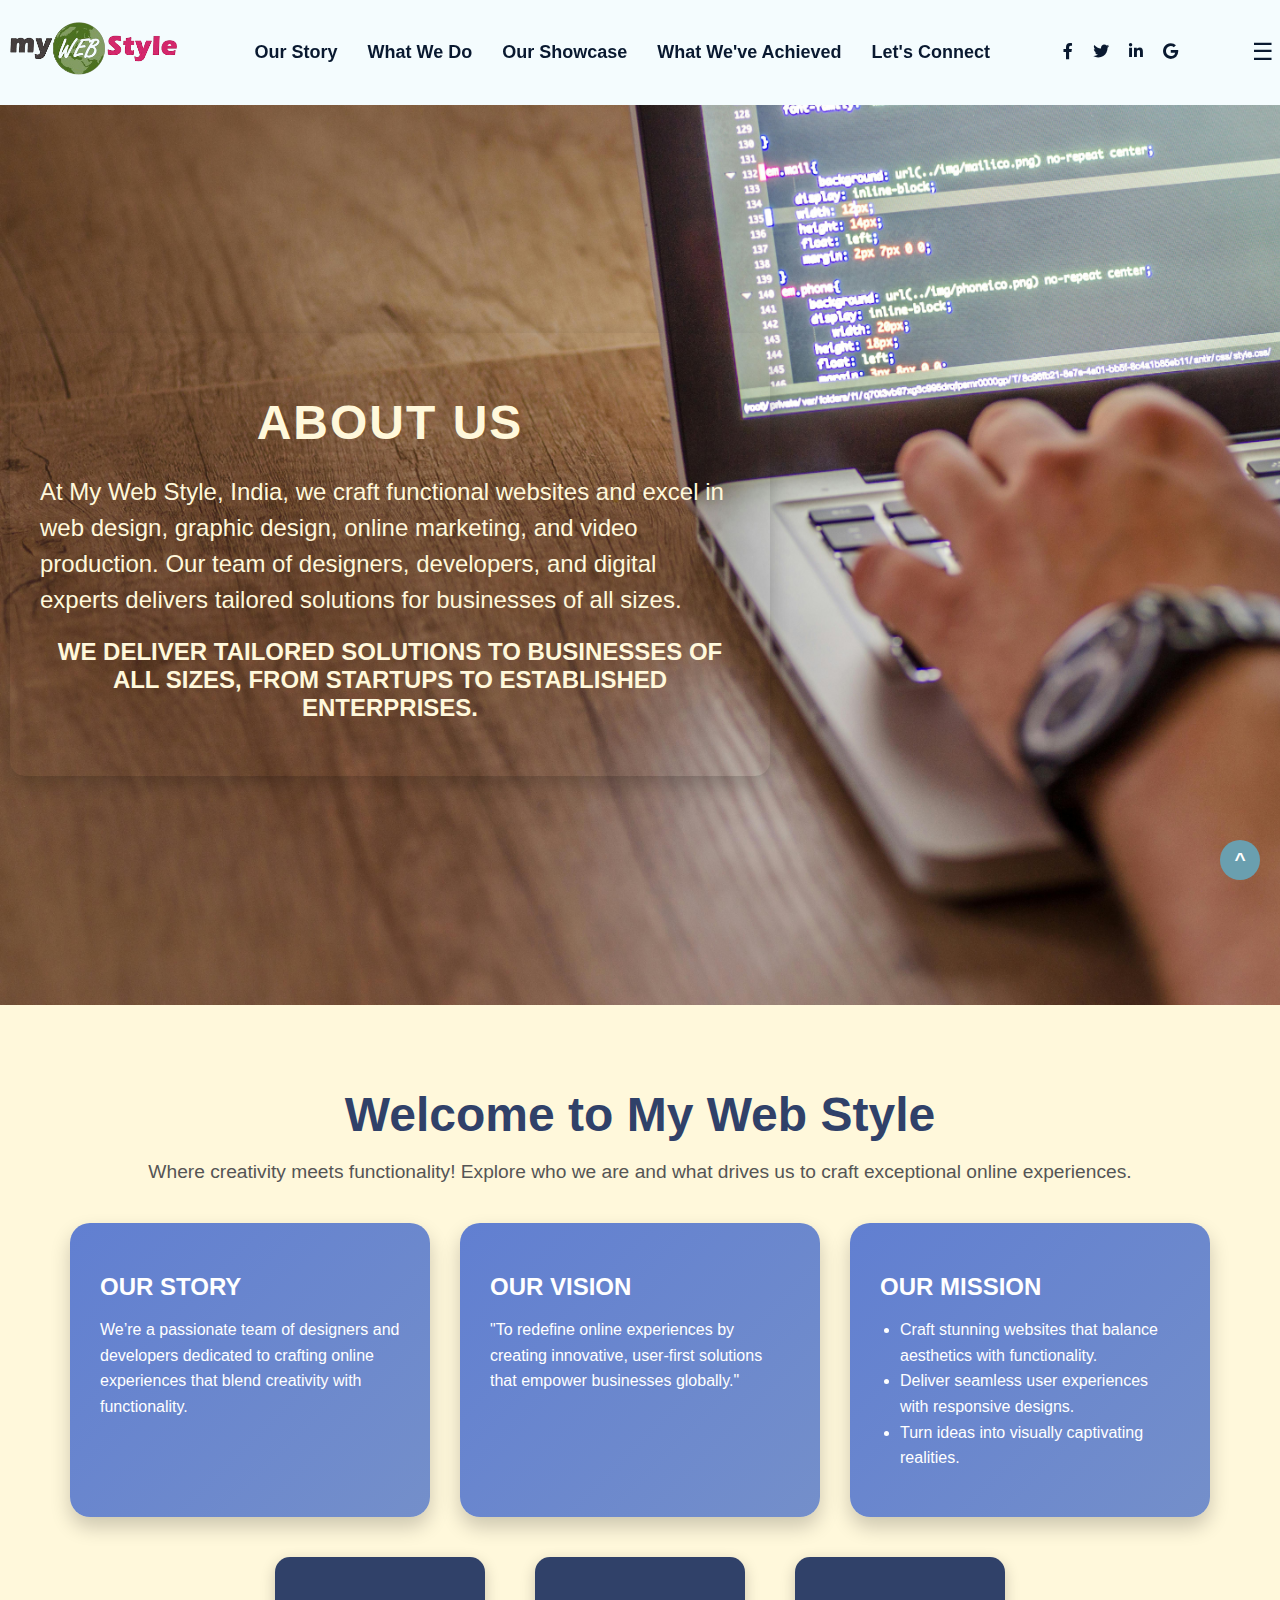
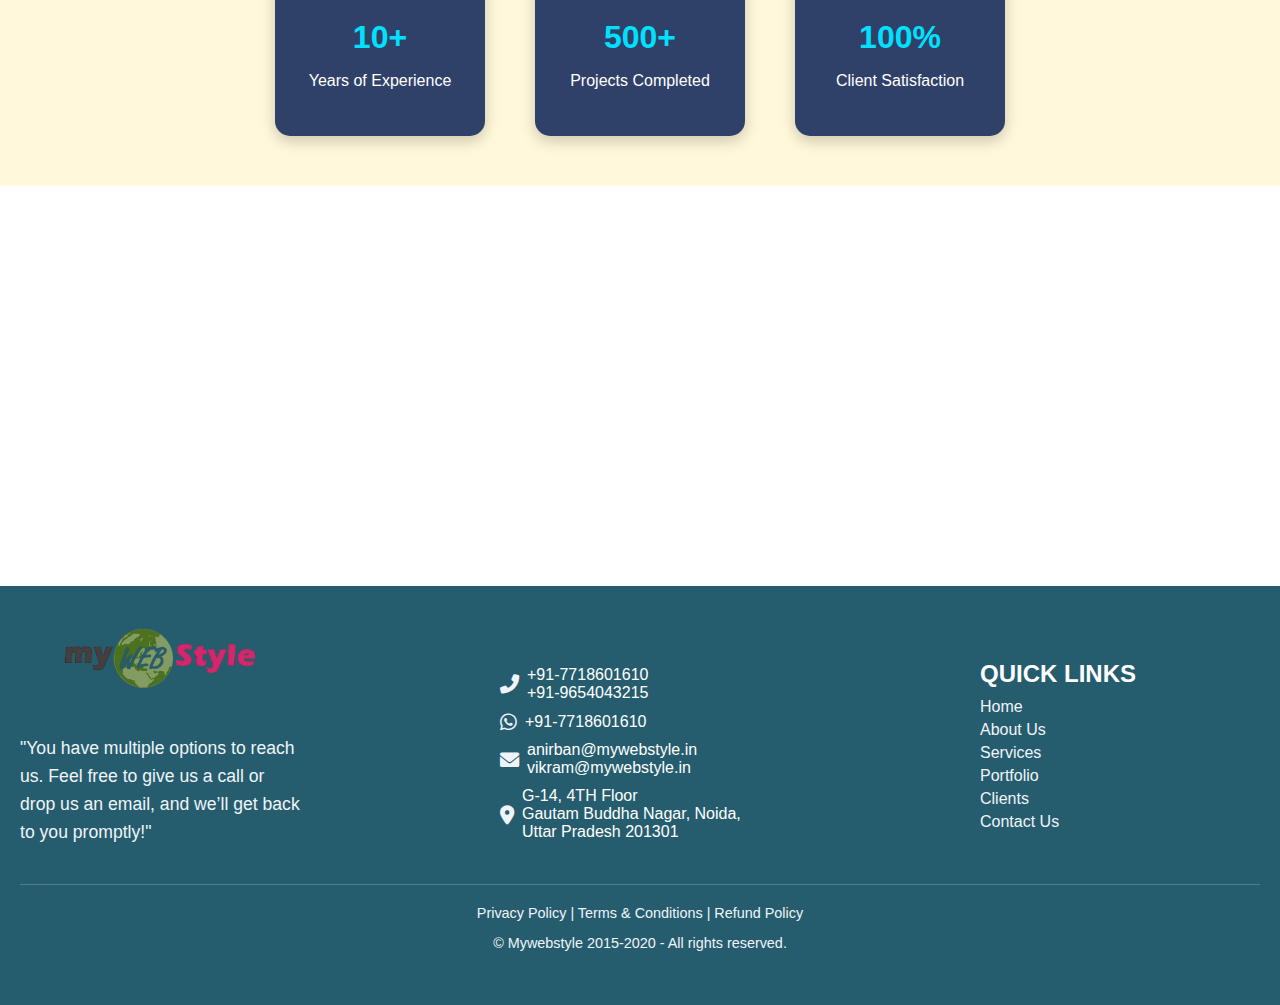
<file: about.html>
<!DOCTYPE html>
<html lang="en">

<head>
    <meta charset="UTF-8">
    <meta name="viewport" content="width=device-width, initial-scale=1.0">
    <link rel="stylesheet" href="style.css">
    <link rel="stylesheet" href="styleabout.css">
    <link href="https://cdnjs.cloudflare.com/ajax/libs/font-awesome/6.0.0-beta3/css/all.min.css" rel="stylesheet">
    <title>Document</title>
</head>

<body>


    <header id="NAVBAR">
        <nav class="navbar">
            <div class="logo">
                <a href="index.html"><img src="pictures/navlogo.png" alt=""></a>
            </div>
            <div class="navlinks">
                <a href="about.html">Our Story</a>
                <a href="services.html">What We Do</a>
                <a href="portfolio.html">Our Showcase</a>
                <a href="ourclients.html">What We've Achieved</a>
                <a href="contactus.html">Let's Connect</a>
            </div>
            <div class="icons">
                <a href="https://facebook.com" target="_blank"><i class="fab fa-facebook-f"></i></a>
                <a href="https://twitter.com" target="_blank"><i class="fab fa-twitter"></i></a>
                <a href="https://linkedin.com" target="_blank"><i class="fab fa-linkedin-in"></i></a>
                <a href="https://google.com" target="_blank"><i class="fab fa-google"></i></a>
            </div>
            <div class="menu-container">
                <div class="menuicon" id="menuicon">
                    &#9776;
                </div>
                <!-- Side Panel -->
                <div class="side-panel" id="sidePanel">
                    <button class="closebtn" onclick="closeNav()">×</button>
                    <div class="logo">
                        <a href="index.html"><img src="pictures/navlogo.png" alt=""></a>
                    </div>
                    <a href="about.html">Our Story</a>
                    <a href="services.html">What We Do</a>
                    <a href="portfolio.html">Our Showcase</a>
                    <a href="ourclients.html">What We've Achieved</a>
                    <a href="contactus.html">Let's Connect</a>
                </div>
            </div>
        </nav>
    </header>
    <main>
        <section class="herolanding">
            <section class="heroabout">
                <div class="herocontentabout">
                    <h1>About Us </h1>
                    <p>At My Web Style, India, we craft functional websites and excel in web design, graphic design,
                        online marketing, and video production. Our team of designers, developers, and digital experts
                        delivers tailored solutions for businesses of all sizes.</p>

                    <h3>We deliver tailored solutions to businesses of all sizes, from startups to established
                        enterprises.</h3>
                </div>
            </section>
        </section>

        <section class="about">
            <!-- Intro Section -->
            <div class="intro">
                <h1>Welcome to My Web Style</h1>
                <p>Where creativity meets functionality! Explore who we are and what drives us to craft exceptional
                    online experiences.</p>
            </div>

            <!-- Three-Column Story, Vision, Mission -->
            <div class="about-grid">
                <!-- Our Story -->
                <div class="about-card">
                    <h2>Our Story</h2>
                    <p>We’re a passionate team of designers and developers dedicated to crafting online experiences that
                        blend creativity with functionality.</p>
                </div>

                <!-- Our Vision -->
                <div class="about-card">
                    <h2>Our Vision</h2>
                    <p>"To redefine online experiences by creating innovative, user-first solutions that empower
                        businesses globally."</p>
                </div>

                <!-- Our Mission -->
                <div class="about-card">
                    <h2>Our Mission</h2>
                    <ul>
                        <li>Craft stunning websites that balance aesthetics with functionality.</li>
                        <li>Deliver seamless user experiences with responsive designs.</li>
                        <li>Turn ideas into visually captivating realities.</li>
                    </ul>
                </div>
            </div>

            <!-- Interactive Stats Section -->
            <div class="stats">
                <div class="stat-item">
                    <h3>10+</h3>
                    <p>Years of Experience</p>
                </div>
                <div class="stat-item">
                    <h3>500+</h3>
                    <p>Projects Completed</p>
                </div>
                <div class="stat-item">
                    <h3>100%</h3>
                    <p>Client Satisfaction</p>
                </div>
            </div>
        </section>

        <section class="viewportfolio">
            <h2>EXPLORE OUR LATEST PROJECTS</h2>
            <p>Take a look at some of our latest web design and digital creations. <br>Hover over the images to discover
                more details and access links to the full project descriptions.</p>
            <a href="portfolio.html"><button class="viewportfolio-btn">Explore Our Web Design Showcase</button></a>
        </section>
    </main>
    <footer class="footer">
        <div class="footer-container">
            <div class="footer-tagline">
                <a href="index.html">
                    <img src="pictures/navlogo.png" alt="Company Logo" class="footer-logo">
                </a>
                <p>"You have multiple options to reach us. Feel free to give us a call or drop us an email, and we’ll
                    get
                    back to you promptly!"</p>
            </div>

            <div class="footer-contact">
                <div class="contact-item">
                    <i class="fas fa-phone-alt"></i>
                    <span>+91-7718601610<br>+91-9654043215</span>
                </div>
                <div class="contact-item">
                    <i class="fab fa-whatsapp"></i>
                    <span>+91-7718601610</span>
                </div>
                <div class="contact-item">
                    <i class="fas fa-envelope"></i>
                    <span>anirban@mywebstyle.in<br>vikram@mywebstyle.in</span>
                </div>
                <div class="contact-item">
                    <i class="fas fa-map-marker-alt"></i>
                    <span>G-14, 4TH Floor<br>Gautam Buddha Nagar, Noida,<br>Uttar Pradesh 201301</span>
                </div>
            </div>

            <div class="footer-links">
                <h3>Quick Links</h3>
                <a href="index.html">Home</a>
                <a href="about.html">About Us</a>
                <a href="services.html">Services</a>
                <a href="portfolio.html">Portfolio</a>
                <a href="ourclients.html">Clients</a>
                <a href="contactus.html">Contact Us</a>
            </div>
        </div>

        <div class="footer-bottom">
            <p>Privacy Policy | Terms & Conditions | Refund Policy</p>
            <p>© Mywebstyle 2015-2020 - All rights reserved.</p>
        </div>

        <button class="backtotopbtn" onclick="scrollToTop()">
            <span class="arrow">^</span>
        </button>
    </footer>
    <script src="scriptlanding.js"></script>
</body>



</html>
</file>
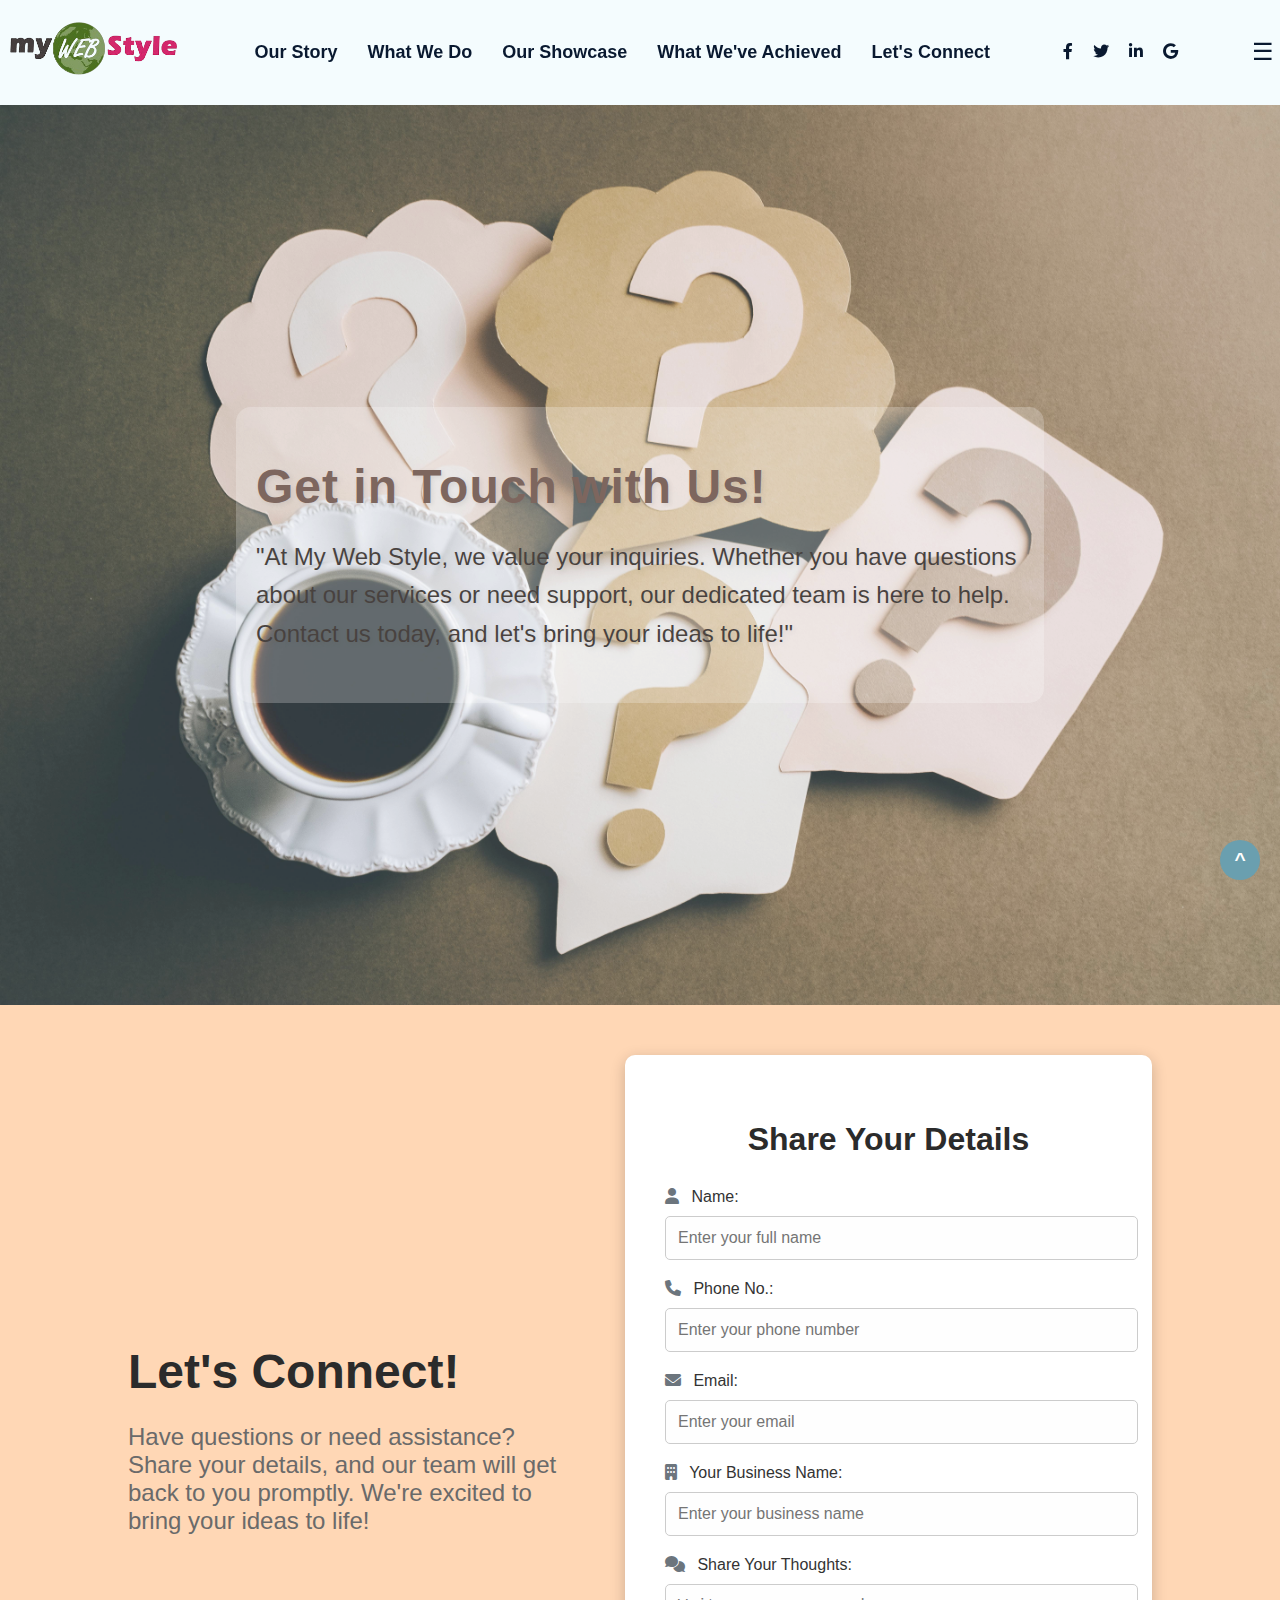
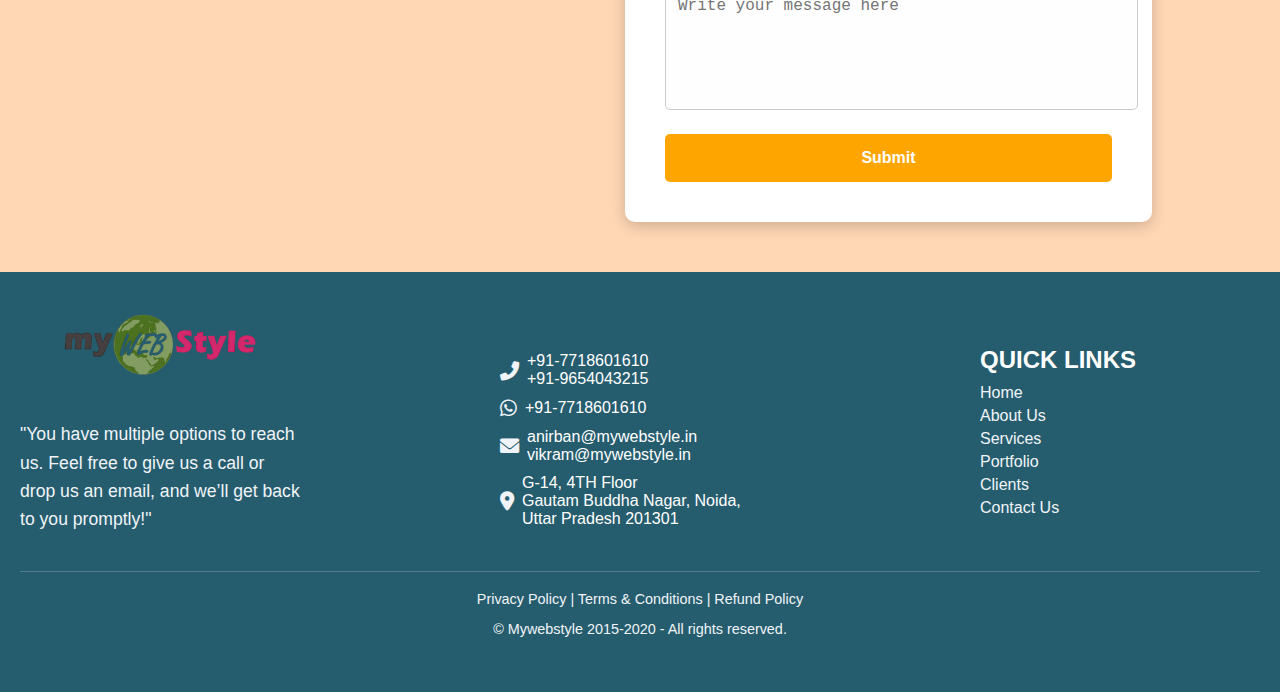
<file: contactus.html>
<!DOCTYPE html>
<html lang="en">

<head>
    <meta charset="UTF-8">
    <meta name="viewport" content="width=device-width, initial-scale=1.0">
    <title>Document</title>
    <link rel="stylesheet" href="style.css">
    <link rel="stylesheet" href="stylecontactus.css">
    <link href="https://cdnjs.cloudflare.com/ajax/libs/font-awesome/6.0.0-beta3/css/all.min.css" rel="stylesheet">
</head>

<body>
    <header id="NAVBAR">
        <nav class="navbar">
            <div class="logo">
                <a href="index.html"><img src="pictures/navlogo.png" alt=""></a>
            </div>
            <div class="navlinks">

                <a href="about.html">Our Story</a>
                <a href="services.html">What We Do</a>
                <a href="portfolio.html">Our Showcase</a>
                <a href="ourclients.html">What We've Achieved</a>
                <a href="contactus.html">Let's Connect</a>
            </div>
            <div class="icons">
                <a href="https://facebook.com" target="_blank"><i class="fab fa-facebook-f"></i></a>
                <a href="https://twitter.com" target="_blank"><i class="fab fa-twitter"></i></a>
                <a href="https://linkedin.com" target="_blank"><i class="fab fa-linkedin-in"></i></a>
                <a href="https://google.com" target="_blank"><i class="fab fa-google"></i></a>
            </div>
            <div class="menu-container">
                <div class="menuicon" id="menuicon">
                    &#9776;
                </div>
                <!-- Side Panel -->
                <div class="side-panel" id="sidePanel">
                    <button class="closebtn" onclick="closeNav()">×</button>
                    <div class="logo">
                        <a href="index.html"><img src="pictures/navlogo.png" alt=""></a>
                    </div>
                    <a href="about.html">Our Story</a>
                    <a href="services.html">What We Do</a>
                    <a href="portfolio.html">Our Showcase</a>
                    <a href="ourclients.html">What We've Achieved</a>
                    <a href="contactus.html">Let's Connect</a>

                    <div class="side-panel-icons">
                        <a href="https://facebook.com" target="_blank"><i class="fab fa-facebook-f"></i></a>
                        <a href="https://twitter.com" target="_blank"><i class="fab fa-twitter"></i></a>
                        <a href="https://linkedin.com" target="_blank"><i class="fab fa-linkedin-in"></i></a>
                        <a href="https://google.com" target="_blank"><i class="fab fa-google"></i></a>
                    </div>
                </div>
            </div>
        </nav>

    </header>
    <main>
        <section class="herolanding">
            <section class="herocontact">
                <div class="herocontentcontact">
                    <h1>Get in Touch with Us!</h1>
                    <p>"At My Web Style, we value your inquiries. Whether you have questions about our services or need
                        support, our dedicated team is here to help. Contact us today, and let's bring your ideas to
                        life!"

                    </p>

                </div>
            </section>
        </section>
        <section class="contactus">
            <div class="container">
                <!-- Left Column -->
                <div class="left-column">
                    <h1>Let's Connect!</h1>
                    <p>
                        Have questions or need assistance? Share your details, and our team will get back to you
                        promptly. We're excited to bring your ideas to life!
                    </p>
                    <!-- <img src="" alt="Contact Us Illustration"> -->
                </div>

                <!-- Right Column -->
                <div class="right-column">
                    <h2>Share Your Details</h2>
                    <form id="queryForm" onsubmit="return handleSubmit(event)">
                        <div class="form-group">
                            <label for="firstName"><i class="fas fa-user"></i> Name:</label>
                            <input type="text" id="firstName" name="firstName" placeholder="Enter your full name"
                                required>
                        </div>

                        <div class="form-group">
                            <label for="phone"><i class="fas fa-phone"></i> Phone No.:</label>
                            <input type="tel" id="phone" name="phone" placeholder="Enter your phone number" required>
                        </div>
                        <div class="form-group">
                            <label for="email"><i class="fas fa-envelope"></i> Email:</label>
                            <input type="email" id="email" name="email" placeholder="Enter your email" required>
                        </div>
                        <div class="form-group">
                            <label for="company"><i class="fas fa-building"></i> Your Business Name:</label>
                            <input type="text" id="company" name="company" placeholder="Enter your business name">
                        </div>
                        <div class="form-group">
                            <label for="thoughts"><i class="fas fa-comments"></i> Share Your Thoughts:</label>
                            <textarea id="thoughts" name="thoughts" placeholder="Write your message here"
                                required></textarea>
                        </div>
                        <button class="button" type="submit">Submit</button>
                    </form>
                </div>
            </div>
        </section>

    </main>
    <footer class="footer">
        <div class="footer-container">
            <div class="footer-tagline">
                <a href="index.html">
                    <img src="pictures/navlogo.png" alt="Company Logo" class="footer-logo">
                </a>
                <p>"You have multiple options to reach us. Feel free to give us a call or drop us an email, and we’ll
                    get
                    back to you promptly!"</p>
            </div>

            <div class="footer-contact">
                <div class="contact-item">
                    <i class="fas fa-phone-alt"></i>
                    <span>+91-7718601610<br>+91-9654043215</span>
                </div>
                <div class="contact-item">
                    <i class="fab fa-whatsapp"></i>
                    <span>+91-7718601610</span>
                </div>
                <div class="contact-item">
                    <i class="fas fa-envelope"></i>
                    <span>anirban@mywebstyle.in<br>vikram@mywebstyle.in</span>
                </div>
                <div class="contact-item">
                    <i class="fas fa-map-marker-alt"></i>
                    <span>G-14, 4TH Floor<br>Gautam Buddha Nagar, Noida,<br>Uttar Pradesh 201301</span>
                </div>
            </div>

            <div class="footer-links">
                <h3>Quick Links</h3>
                <a href="index.html">Home</a>
                <a href="about.html">About Us</a>
                <a href="services.html">Services</a>
                <a href="portfolio.html">Portfolio</a>
                <a href="ourclients.html">Clients</a>
                <a href="contactus.html">Contact Us</a>
            </div>
        </div>

        <div class="footer-bottom">
            <p>Privacy Policy | Terms & Conditions | Refund Policy</p>
            <p>© Mywebstyle 2015-2020 - All rights reserved.</p>
        </div>

        <button class="backtotopbtn" onclick="scrollToTop()">
            <span class="arrow">^</span>
        </button>
    </footer>
    <script src="scriptlanding.js">

    </script>
</body>

</html>
</file>
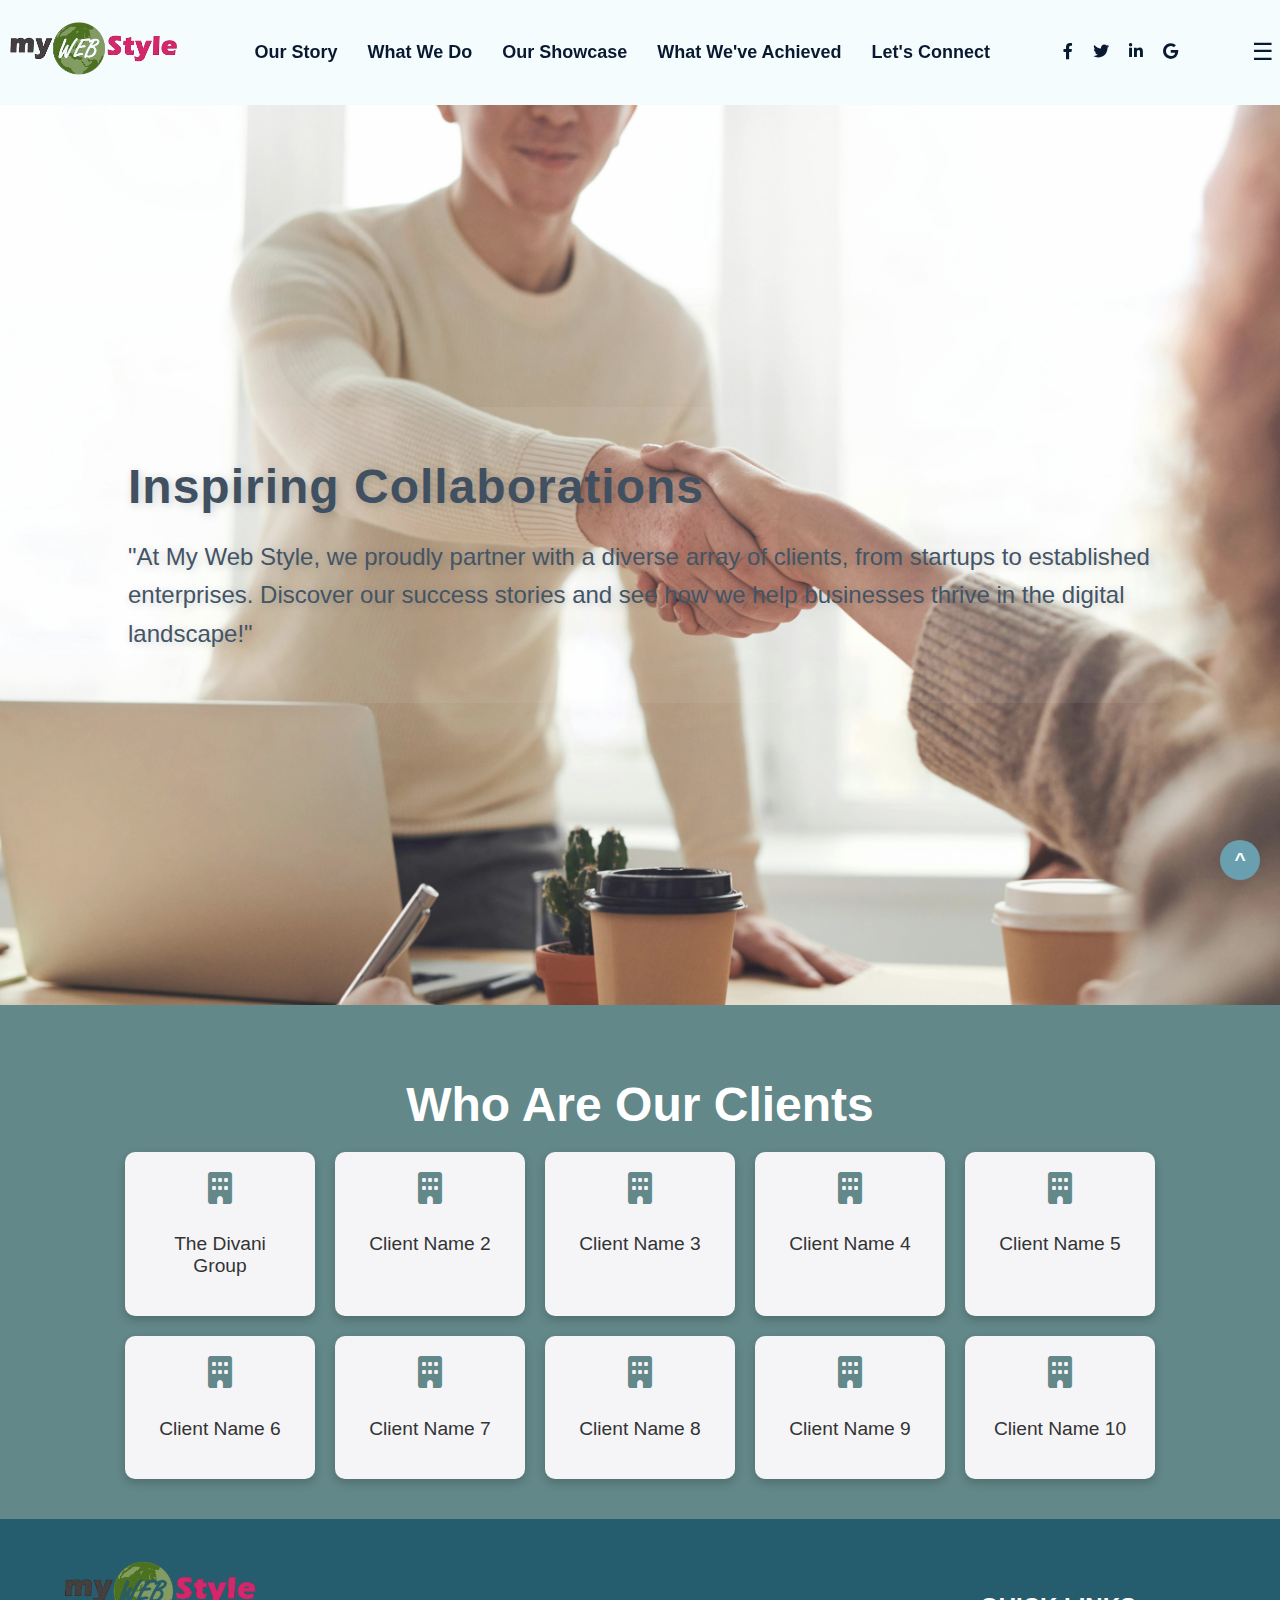
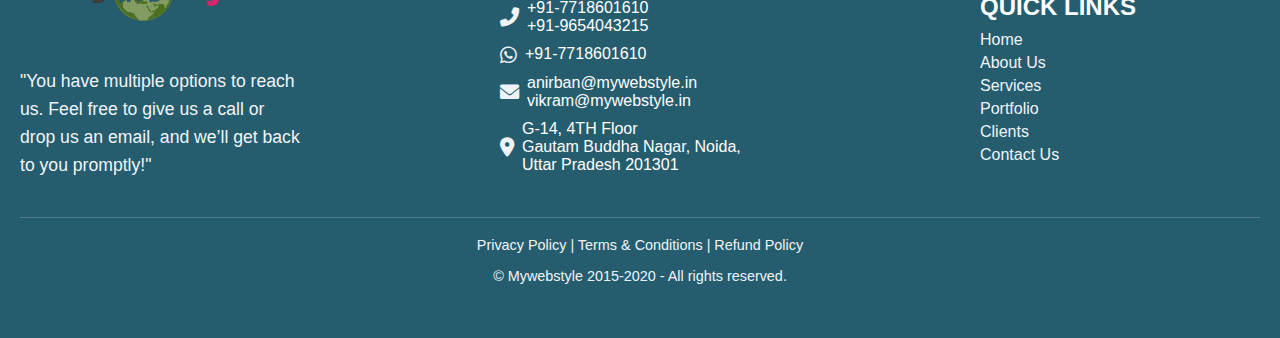
<file: ourclients.html>
<!DOCTYPE html>
<html lang="en">

<head>
    <meta charset="UTF-8">
    <meta name="viewport" content="width=device-width, initial-scale=1.0">
    <title>Document</title>
    <link rel="stylesheet" href="style.css">
    <link rel="stylesheet" href="styleourclients.css">
    <link href="https://cdnjs.cloudflare.com/ajax/libs/font-awesome/6.0.0-beta3/css/all.min.css" rel="stylesheet">
</head>

<body>
    <header id="NAVBAR">
        <nav class="navbar">
            <div class="logo">
                <a href="index.html"><img src="pictures/navlogo.png" alt=""></a>
            </div>
            <div class="navlinks">

                <a href="about.html">Our Story</a>
                <a href="services.html">What We Do</a>
                <a href="portfolio.html">Our Showcase</a>
                <a href="ourclients.html">What We've Achieved</a>
                <a href="contactus.html">Let's Connect</a>
            </div>
            <div class="icons">
                <a href="https://facebook.com" target="_blank"><i class="fab fa-facebook-f"></i></a>
                <a href="https://twitter.com" target="_blank"><i class="fab fa-twitter"></i></a>
                <a href="https://linkedin.com" target="_blank"><i class="fab fa-linkedin-in"></i></a>
                <a href="https://google.com" target="_blank"><i class="fab fa-google"></i></a>
            </div>
            <div class="menu-container">
                <div class="menuicon" id="menuicon">
                    &#9776;
                </div>
                <!-- Side Panel -->
                <div class="side-panel" id="sidePanel">
                    <button class="closebtn" onclick="closeNav()">×</button>
                    <div class="logo">
                        <a href="index.html"><img src="pictures/navlogo.png" alt=""></a>
                    </div>
                    <a href="about.html">Our Story</a>
                    <a href="services.html">What We Do</a>
                    <a href="portfolio.html">Our Showcase</a>
                    <a href="ourclients.html">What We've Achieved</a>
                    <a href="contactus.html">Let's Connect</a>

                    <div class="side-panel-icons">
                        <a href="https://facebook.com" target="_blank"><i class="fab fa-facebook-f"></i></a>
                        <a href="https://twitter.com" target="_blank"><i class="fab fa-twitter"></i></a>
                        <a href="https://linkedin.com" target="_blank"><i class="fab fa-linkedin-in"></i></a>
                        <a href="https://google.com" target="_blank"><i class="fab fa-google"></i></a>
                    </div>
                </div>
            </div>
        </nav>

    </header>
    <main>
        <section class="herolanding">
            <section class="heroclients">
                <div class="herocontentclients">
                    <h1>Inspiring Collaborations</h1>
                    <p>"At My Web Style, we proudly partner with a diverse array of clients, from startups to
                        established enterprises. Discover our success stories and see how we help businesses thrive in
                        the digital landscape!"

                    </p>

                </div>
            </section>
        </section>
        <section class="ourclients">
            <h1>Who Are Our Clients</h1>
            <div class="client-list">
                <div class="client-item">
                    <i class="fas fa-building"></i>
                    <p>The Divani Group</p>
                </div>
                <div class="client-item">
                    <i class="fas fa-building"></i>
                    <p>Client Name 2</p>
                </div>
                <div class="client-item">
                    <i class="fas fa-building"></i>
                    <p>Client Name 3</p>
                </div>
                <div class="client-item">
                    <i class="fas fa-building"></i>
                    <p>Client Name 4</p>
                </div>
                <div class="client-item">
                    <i class="fas fa-building"></i>
                    <p>Client Name 5</p>
                </div>
                <div class="client-item">
                    <i class="fas fa-building"></i>
                    <p>Client Name 6</p>
                </div>
                <div class="client-item">
                    <i class="fas fa-building"></i>
                    <p>Client Name 7</p>
                </div>
                <div class="client-item">
                    <i class="fas fa-building"></i>
                    <p>Client Name 8</p>
                </div>
                <div class="client-item">
                    <i class="fas fa-building"></i>
                    <p>Client Name 9</p>
                </div>
                <div class="client-item">
                    <i class="fas fa-building"></i>
                    <p>Client Name 10</p>
                </div>
                <!-- Add more client items as needed -->
            </div>
        </section>
    </main>
    <footer class="footer">
        <div class="footer-container">
            <div class="footer-tagline">
                <a href="index.html">
                    <img src="pictures/navlogo.png" alt="Company Logo" class="footer-logo">
                </a>
                <p>"You have multiple options to reach us. Feel free to give us a call or drop us an email, and we’ll
                    get
                    back to you promptly!"</p>
            </div>

            <div class="footer-contact">
                <div class="contact-item">
                    <i class="fas fa-phone-alt"></i>
                    <span>+91-7718601610<br>+91-9654043215</span>
                </div>
                <div class="contact-item">
                    <i class="fab fa-whatsapp"></i>
                    <span>+91-7718601610</span>
                </div>
                <div class="contact-item">
                    <i class="fas fa-envelope"></i>
                    <span>anirban@mywebstyle.in<br>vikram@mywebstyle.in</span>
                </div>
                <div class="contact-item">
                    <i class="fas fa-map-marker-alt"></i>
                    <span>G-14, 4TH Floor<br>Gautam Buddha Nagar, Noida,<br>Uttar Pradesh 201301</span>
                </div>
            </div>

            <div class="footer-links">
                <h3>Quick Links</h3>
                <a href="index.html">Home</a>
                <a href="about.html">About Us</a>
                <a href="services.html">Services</a>
                <a href="portfolio.html">Portfolio</a>
                <a href="ourclients.html">Clients</a>
                <a href="contactus.html">Contact Us</a>
            </div>
        </div>

        <div class="footer-bottom">
            <p>Privacy Policy | Terms & Conditions | Refund Policy</p>
            <p>© Mywebstyle 2015-2020 - All rights reserved.</p>
        </div>

        <button class="backtotopbtn" onclick="scrollToTop()">
            <span class="arrow">^</span>
        </button>
    </footer>
    <script src="scriptlanding.js"></script>
</body>

</html>
</file>
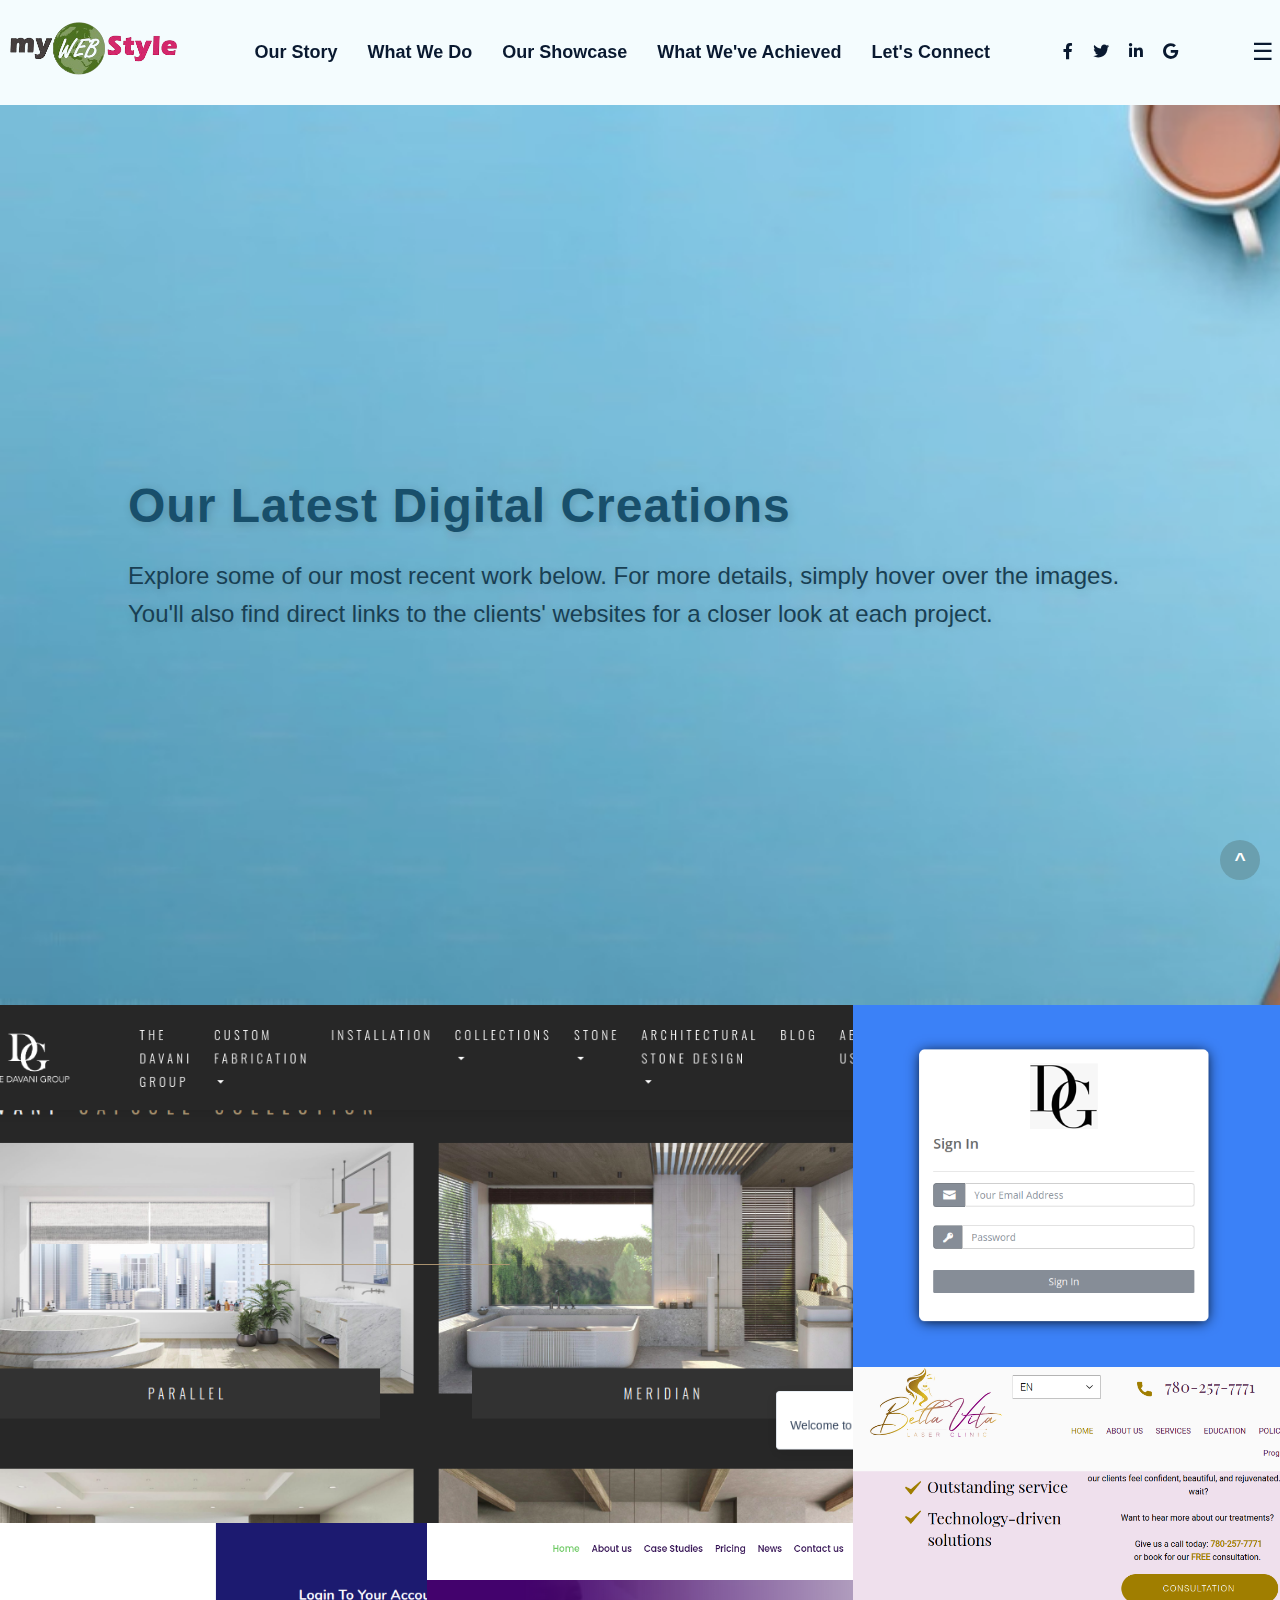
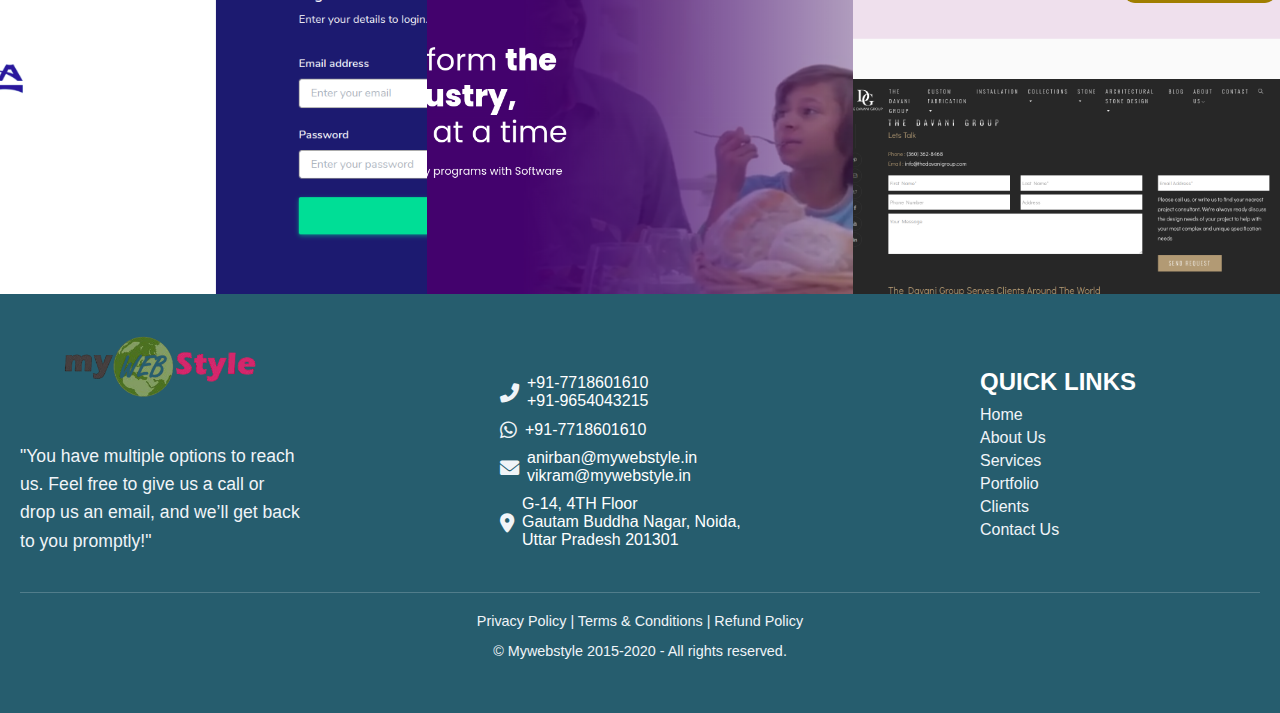
<file: portfolio.html>
<!DOCTYPE html>
<html lang="en">

<head>
    <meta charset="UTF-8">
    <meta name="viewport" content="width=device-width, initial-scale=1.0">
    <link rel="stylesheet" href="style.css">
    <link rel="stylesheet" href="styleportfolio.css">
    <link href="https://cdnjs.cloudflare.com/ajax/libs/font-awesome/6.0.0-beta3/css/all.min.css" rel="stylesheet">
    <title>Document</title>
</head>

<body>

    <header id="NAVBAR">
        <nav class="navbar">
            <div class="logo">
                <a href="index.html"><img src="pictures/navlogo.png" alt=""></a>
            </div>
            <div class="navlinks">
                <a href="about.html">Our Story</a>
                <a href="services.html">What We Do</a>
                <a href="portfolio.html">Our Showcase</a>
                <a href="ourclients.html">What We've Achieved</a>
                <a href="contactus.html">Let's Connect</a>
            </div>
            <div class="icons">
                <a href="https://facebook.com" target="_blank"><i class="fab fa-facebook-f"></i></a>
                <a href="https://twitter.com" target="_blank"><i class="fab fa-twitter"></i></a>
                <a href="https://linkedin.com" target="_blank"><i class="fab fa-linkedin-in"></i></a>
                <a href="https://google.com" target="_blank"><i class="fab fa-google"></i></a>
            </div>
            <div class="menu-container">
                <div class="menuicon" id="menuicon">
                    &#9776;
                </div>
                <!-- Side Panel -->
                <div class="side-panel" id="sidePanel">
                    <button class="closebtn" onclick="closeNav()">×</button>
                    <div class="logo">
                        <a href="index.html"><img src="pictures/navlogo.png" alt=""></a>
                    </div>
                    <a href="about.html">Our Story</a>
                    <a href="services.html">What We Do</a>
                    <a href="portfolio.html">Our Showcase</a>
                    <a href="ourclients.html">What We've Achieved</a>
                    <a href="contactus.html">Let's Connect</a>
                </div>
            </div>
        </nav>
    </header>
    <main>
        <section class="herolanding">
            <section class="heroportfolio">
                <div class="herocontentportfolio">
                    <h1>Our Latest Digital Creations </h1>
                    <p>Explore some of our most recent work below. For more details, simply hover over the images. <br>
                        You'll also find direct links to the clients' websites for a closer look at each project. </p>


                </div>

            </section>
        </section>
        <section class="portfoliocontainer">
            <section class="portfoliocontent">

                <div class="portfoliogrid">
                    <div class="portfolio-item item1">
                        <a href="https://thedavanigroup.com/" target="_blank">
                            <img src="ourworks/item1.png" alt=""> </a>
                        <div class="description">
                            <h3>The Davani Group</h3>
                            <p>A luxury furniture brand, we crafted a stunning website showcasing their timeless
                                designs.</p>
                        </div>

                    </div>
                    <div class="portfolio-item item2">
                        <a href="https://www.thedavanigroupsoftware.com/" target="_blank">
                            <img src="ourworks/item5.png" alt=""></a>
                        <div class="description">
                            <h3>The Davani Group Software </h3>
                            <p> We built a platform emphasizing seamless user experience for innovative business
                                solutions.</p>
                        </div>


                    </div>
                    <div class="portfolio-item item3">
                        <a href="https://www.bellavitalaserclinic.ca/" target="_blank">
                            <img src="ourworks/item3new.png" alt=""></a>
                        <div class="description">
                            <h3>Bella Vita Laser Clinic</h3>
                            <p>Designed an elegant, modern site reflecting the clinic’s high-end aesthetic services.</p>
                        </div>

                    </div>

                    <div class="portfolio-item item4">
                        <a href="https://surugasystems.com/" target="_blank">
                            <img src="ourworks/item4.png" alt=""></a>
                        <div class="description">
                            <h3>Suruga Systems</h3>
                            <p>Developed a sleek, professional site to showcase cutting-edge tech solutions globally.
                            </p>
                        </div>

                    </div>
                    <div class="portfolio-item item5">
                        <a href="https://normex.ca/" target="_blank">
                            <img src="ourworks/item2.png" alt=""></a>
                        <div class="description">
                            <h3> Normex</h3>
                            <p> Created a clean, user-friendly site focusing on their sustainability and safety
                                services.</p>
                        </div>

                    </div>
                    <div class="portfolio-item item6">
                        <a href="https://thedavanigroup.com/contact-us" target="_blank">
                            <img src="ourworks/item6.png" alt=""></a>
                        <div class="description">
                            <h3>The Davani Group - Contact Us</h3>
                            <p>Designed an intuitive contact page, matching the brand’s elegance.</p>
                        </div>
                    </div>

                </div>
            </section>
        </section>

    </main>
    <footer class="footer">
        <div class="footer-container">
            <div class="footer-tagline">
                <a href="index.html">
                    <img src="pictures/navlogo.png" alt="Company Logo" class="footer-logo">
                </a>
                <p>"You have multiple options to reach us. Feel free to give us a call or drop us an email, and we’ll
                    get
                    back to you promptly!"</p>
            </div>

            <div class="footer-contact">
                <div class="contact-item">
                    <i class="fas fa-phone-alt"></i>
                    <span>+91-7718601610<br>+91-9654043215</span>
                </div>
                <div class="contact-item">
                    <i class="fab fa-whatsapp"></i>
                    <span>+91-7718601610</span>
                </div>
                <div class="contact-item">
                    <i class="fas fa-envelope"></i>
                    <span>anirban@mywebstyle.in<br>vikram@mywebstyle.in</span>
                </div>
                <div class="contact-item">
                    <i class="fas fa-map-marker-alt"></i>
                    <span>G-14, 4TH Floor<br>Gautam Buddha Nagar, Noida,<br>Uttar Pradesh 201301</span>
                </div>
            </div>

            <div class="footer-links">
                <h3>Quick Links</h3>
                <a href="index.html">Home</a>
                <a href="about.html">About Us</a>
                <a href="services.html">Services</a>
                <a href="portfolio.html">Portfolio</a>
                <a href="ourclients.html">Clients</a>
                <a href="contactus.html">Contact Us</a>
            </div>
        </div>

        <div class="footer-bottom">
            <p>Privacy Policy | Terms & Conditions | Refund Policy</p>
            <p>© Mywebstyle 2015-2020 - All rights reserved.</p>
        </div>

        <button class="backtotopbtn" onclick="scrollToTop()">
            <span class="arrow">^</span>
        </button>
    </footer>
    <script src="scriptlanding.js"></script>
</body>

</html>
</file>
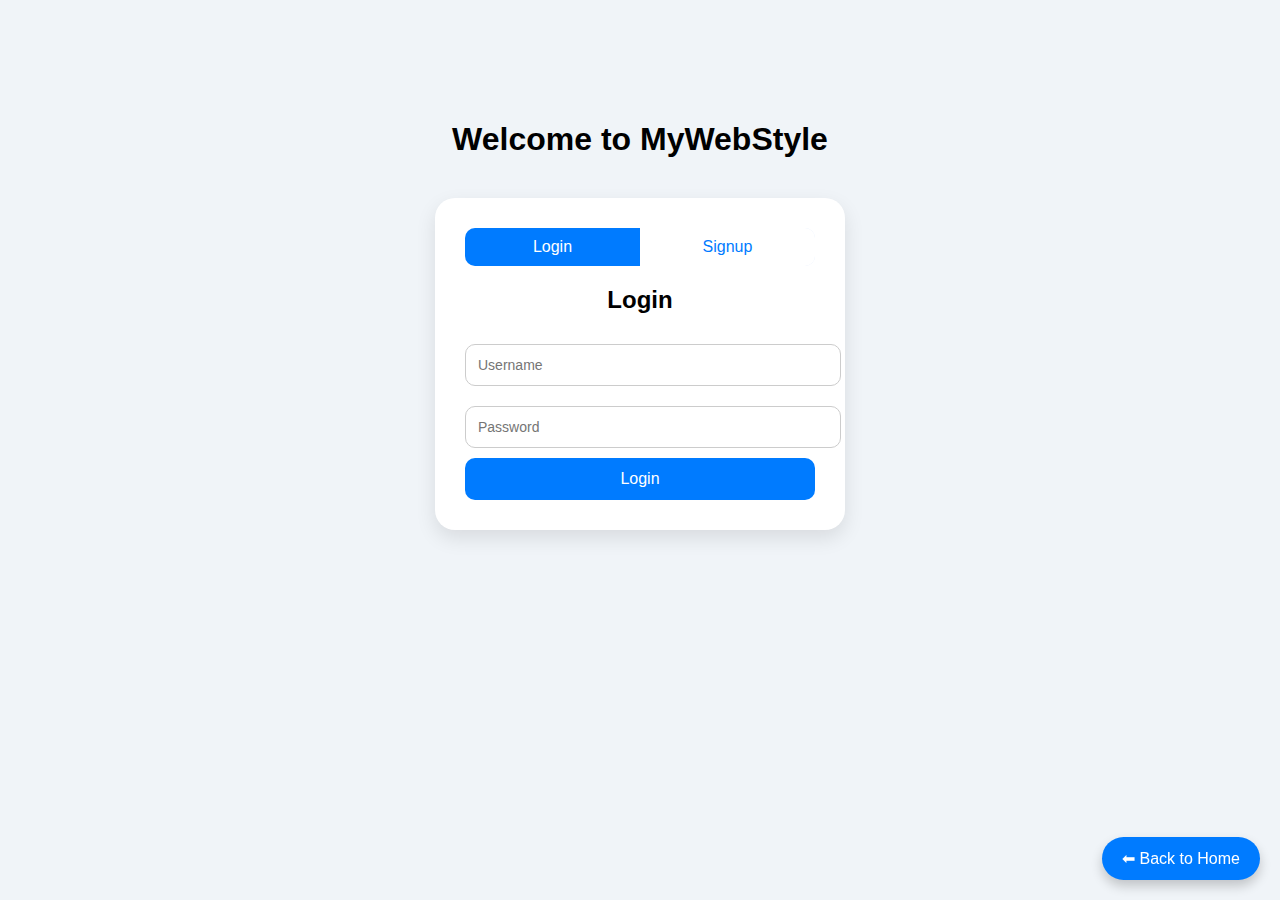
<file: signup.html>
<!DOCTYPE html>
<html lang="en">

<head>
    <meta charset="UTF-8">
    <meta name="viewport" content="width=device-width, initial-scale=1.0">
    <title>Document</title>
    <link rel="stylesheet" href="stylesignup.css">
    <link href="https://cdnjs.cloudflare.com/ajax/libs/font-awesome/6.0.0-beta3/css/all.min.css" rel="stylesheet">
</head>

<body>
    <div id="home-section">
        <h1>Welcome to MyWebStyle</h1>

    </div>
    <!-- Auth Section (Hidden by default) -->
    <div id="auth-section">
        <div class="form-container">
            <div id="form-toggle">
                <button id="loginBtn" class="active" onclick="showLogin()">Login</button>
                <button id="signupBtn" onclick="showSignup()">Signup</button>
            </div>

            <!-- Login Form -->
            <form id="login-form" action="login.php" method="POST">
                <h2>Login</h2>
                <input type="text" name="username" placeholder="Username" required>
                <input type="password" name="password" placeholder="Password" required>
                <button type="submit">Login</button>
            </form>

            <!-- Signup Form -->
            <form id="signup-form" action="signup.php" method="POST" style="display:none;">
                <h2>Signup</h2>
                <input type="text" name="username" placeholder="Username" required>
                <input type="email" name="email" placeholder="Email" required>
                <input type="password" name="password" placeholder="Password" required>
                <button type="submit">Signup</button>
            </form>
        </div>

        <!-- Back Button -->
        <a href="index.html"><button class="back-btn">⬅ Back to Home</button></a>
    </div>
    <script src="scriptlanding.js"></script>
</body>

</html>
</file>
<file: style.css>
html {
    scroll-behavior: smooth;
}

body {
    font-family: 'Lucida Sans', 'Lucida Sans Regular', 'Lucida Grande', 'Lucida Sans Unicode', Geneva, Verdana, sans-serif;
    margin: 0;
    padding: 0;
    height: 100%;

}


header {

    padding: 6px;
    position: sticky;
    top: 0;
    z-index: 1000;
    /* background-color: #0d3b66; */
    opacity: 1;
    transition: background-color 0.5s ease, box-shadow 0.5s ease, padding 0.7s ease;
}

/* Shrunken Navbar */
header.shrink {
    padding: 5px;
    /* Reduced padding to make it smaller */
    background-color: #2a3a55;
    /* Slightly different background on scroll */
}

img {
    width: 175px;
    height: auto;
    transition: width 0.7s ease;
}

header.shrink img {
    width: 160px;
}


.navbar {
    display: flex;
    justify-content: space-between;
    align-items: center;
}

.logo {
    margin-top: 14px;
}


.logo a {
    font-size: 24px;
    color: #091930;
    text-decoration: none;
    font-weight: bold;


}

.navlinks {
    display: flex;
    gap: 30px;
    font-size: 18px;
    font-weight: bold;
}

header.shrink .navlinks a {
    font-size: 16px;
    /* Reduced font size */
}

.navlinks a {
    color: #091930;
    text-decoration: none;
    text-underline-offset: 4px;
    font-weight: bold;
    font-size: 18px;
}

.navlinks a:hover {
    color: #18345e;
    text-decoration: underline;
    font-weight: bold;
}

.icons {
    display: flex;
    gap: 20px;
}

.icons a {
    color: #091930;
    text-decoration: none;

}

.icons a:hover {
    color: #18345e;
}

.menu-container {
    position: relative;

}

.menuicon {
    font-size: 20px;
    color: #091930;
    text-decoration: none;
    cursor: pointer;
    transition: all 0.5s ease;
}

.menuicon:hover {
    color: #18345e;
}

header.shrink .menuicon {
    font-size: 19px;
    /* Reduced font size */
}


/* Side Panel Styles */
.side-panel {
    height: 100%;
    width: 0;
    position: fixed;
    z-index: 1000;
    top: 0;
    right: 0;
    background-color: #265d6e;
    overflow-x: hidden;
    transition: 0.5s;
    padding-top: 60px;
    transition: width 0.5s ease;
}

.side-panel a {
    padding: 10px 10px 10px 20px;
    text-decoration: none;
    /* font-size: 20px; */
    color: #F0F4F8;
    display: block;
    transition: 0.3s;
    text-underline-offset: 4px;
    font-size: 1.2rem;

    border-bottom: 1px solid rgba(255, 255, 255, 0.1);
    /* Subtle line between items */
    transition: color 0.3s ease, transform 0.3s ease;
}

.side-panel a:hover {
    text-decoration: underline;
    color: #09c3d4;
    transform: translateX(3px);
}

.side-panel-icons {
    display: flex;
    justify-content: space-around;
    bottom: 0;
    margin-top: 25px;
    font-size: 1.5rem;
    border: none;
    transition: color 0.3s ease, transform 0.3s ease;
}

.side-panel-icons a:hover {
    color: #00C6D7;
    /* Hover color for icons */
    transform: scale(1.06);
    /* Slight enlargement on hover */
}

.side-panel .closebtn {
    position: absolute;
    top: 0;
    right: 25px;
    font-size: 30px;
    font-weight: 800;
    margin-left: 50px;


    color: #FFFFFF;
    border-radius: 15px;
    margin-top: 5px;
    background-color: transparent;
    /* Removed background */
    border: none;
    transition: color 0.3s ease;


}

.side-panel .closebtn:hover {
    color: #E6F2FA;

    cursor: pointer;
}

.menuicon {
    font-size: 24px;
    cursor: pointer;
    transition: transform 0.7s ease;
}

/* Rotated state */
.rotate {
    transform: rotate(90deg);
    /* Rotate by 90 degrees */
}



/* Navbar Styles */
header {
    transition: margin-right 0.5s;
    /* Ensure you have a transition for smooth effect */
}

/* Body shift when the side panel is open */
body.panel-open header {
    margin-right: 250px;
    /* Shift navbar to the left when the side panel is open */
}

/* Active state when the side panel is visible */
.side-panel.open {
    width: 250px;
    /* Adjust the width to match your side panel */

}

.hero {
    position: relative;
    height: 100vh;
    width: 100%;
    overflow: hidden;
    background-color: #e5f7fd6e;
    /* background-image: url(herosection.png);
    background-size: cover; */
    background-position: center;
    display: flex;
    justify-content: center;
    align-items: center;
    overflow: hidden;
    text-align: center;
    z-index: 2;
}

.hero video {
    position: absolute;
    top: 0;
    left: 0;
    width: 100%;
    height: 100vh;
    object-fit: cover;
    /* Ensure the video covers the entire hero section */
    z-index: -1000;
    opacity: 0.5;
}

.herocontent {
    max-width: 800px;
    padding: 20px;
}

.hero h1 {
    font-size: 50px;
    margin-bottom: 20px;
    color: #102C57;
}

.hero p {
    font-size: 30px;
    margin-bottom: 30px;
    color: #102C57;
}

.hero a {

    font-weight: bold;
    color: #102C57;
    font-size: 1.3rem;
    text-decoration: none;
}

.hero a:hover {
    text-decoration: underline;
    color: #14376bf3;
}

.aboutus {
    padding: 25px;
    background-color: #eef6fc;
    display: flex;
    justify-content: center;
    align-items: center;
    min-height: 90vh;
    /* Full-screen height for better visuals */
}

.aboutcontent {
    background-color: #fce3dd;
    /* Transparent background for content */
    padding: 15px;
    border-radius: 15px;
    box-shadow: 0 6px 15px rgba(0, 0, 0, 0.15);
    /* Adds a soft shadow for a floating effect */
    max-width: 1100px;
    text-align: center;
    animation: fadeInUp 1s ease-in-out;
    /* Animates the section when it appears */
}

/* Keyframe for fade-in animation */
@keyframes fadeInUp {
    0% {
        opacity: 0;
        transform: translateY(20px);
    }

    100% {
        opacity: 1;
        transform: translateY(0);
    }
}

.aboutcontent h1 {
    font-size: 3.5rem;
    margin-bottom: 20px;
    color: #3A3A3A;
    font-family: 'Poppins', sans-serif;
    /* Modern, stylish font */
    letter-spacing: 1px;
    /* Adds spacing for readability */
    text-transform: uppercase;
    /* Makes the title all caps */
}

.aboutcontent p {
    font-size: 1.5rem;
    line-height: 1.8;
    color: #3A3A3A;
    font-family: 'Open Sans', sans-serif;
    padding: 20px;
    margin-bottom: 20px;

    text-align: center;
}

.aboutcontent:hover {
    transform: scale(1.01);
    /* Slight zoom effect on hover */
    transition: all 0.5s ease-in-out;
}

.whatweoffer {
    padding: 40px 20px;
    background-color: #f0f4f8;
    text-align: center;
}

.whatweoffer a {
    text-decoration: none;
}

.whatweoffer h1 {
    font-size: 3.5rem;

    margin-bottom: 40px;

    color: #333;
    transition: all 0.3s ease;
}

.whatweoffer h1:hover {
    color: #00796b;
    cursor: pointer;
}

.what-we-offer-container {
    display: flex;
    overflow: hidden;
    /* flex-wrap: nowrap; */
    scroll-snap-type: x mandatory;
    /* width: 100%;
    height: 100vh; */
    /* Ensure each item takes up full screen height */
}

.offer-item {
    flex: 0 0 90%;
    max-width: 95%;
    scroll-snap-align: start;
    position: relative;
    /* Ensure absolute children are positioned relative to this */
    display: flex;
    justify-content: center;
    align-items: center;
    height: 100vh;
    color: #fff;
    /* Ensure full height for visibility */
    padding: 40px;
    font-size: 24px;

    border-radius: 10px;
    transition: transform 0.3s ease;
    /* Space for the indicators */
    background-size: cover;
    background-position: center;
    background-repeat: no-repeat;


}



.offer-item .offer-content {
    background-color: rgba(0, 0, 0, 0.6);
    padding: 20px;
    border-radius: 10px;
}

.offer-item h2 {
    font-size: 3rem;
    text-transform: uppercase;
    letter-spacing: 1.5px;
    margin-bottom: 10px;
}

/* Add background images for each offer */
.offer-1 {
    background-image: url('pictures/webdesigning.avif');
    background-size: cover;
    background-position: center;

}



.offer-2 {
    background-image: url('pictures/digitalmarketing -offeritem.jpeg');
    background-size: cover;
    background-position: center;
}

.offer-3 {
    background-image: url('pictures/ecommerceweb.jpeg');
    background-size: cover;
    background-position: center;
}

.offer-4 {
    background-image: url('pictures/searchengineopti.png');
    background-size: cover;
    background-position: center;
}

.offer-5 {
    background-image: url('pictures/cutomizeapplication.avif');
    background-size: cover;
    background-position: center;
}

/* Style for the horizontal indicator */
.horizontal-indicator {
    position: absolute;
    bottom: 30px;
    /* Position at the bottom of each offer */
    /* left: 50%; */
    /* transform: translateX(-50%); */

    gap: 5px;
    display: flex;
    justify-content: center;
    width: 100%;
}

.horizontal-indicator .line {
    width: 70px;
    height: 5px;
    background-color: #fff;
    cursor: pointer;
    border-radius: 2px;
    /* border: 2px solid whitesmoke; */

}

.horizontal-indicator .line.active {
    background-color: #00bcd4;
    /* Color when active */
}

/* Optional hover effect */
.line:hover {
    background-color: rgb(207, 203, 203);
}

/* Responsive adjustments */
@media (max-width: 768px) {
    .whatweoffer h1 {
        font-size: 2.5rem;
    }

    .offer-item h2 {
        font-size: 2rem;
    }

    .horizontal-indicator .line {
        width: 40px;
    }

    .offer-item {
        padding: 20px;
    }

    .offer-item {
        flex: 0 0 100%;
    }
}

.servicecontain {
    background-color: #a1d1bf;
    padding: 50px 0;
}

.servicescontent {
    padding: 30px;
    text-align: center;
}

.servicescontent h2 {
    font-size: 50px;
    color: #16423C;
    text-shadow: 2px 2px 5px rgba(0, 0, 0, 0.3);
    animation: fadeInDown 1s ease-in-out;
}

.servicescontent p {
    font-size: 1.2rem;
    color: #16423C;
    margin-bottom: 20px;
}

#message {
    font-size: 1.3rem;
    background-color: rgba(102, 165, 142, 0.8);
    padding: 20px;
    border-radius: 15px;
    transition: all 0.3s ease;
}

#message:hover {
    box-shadow: 8px 8px 12px rgba(0, 0, 0, 0.1);
    transform: scale(1.05);
}

.servicecontain {
    background-color: #f4f9f8;
    padding: 60px 0;
    color: #2c3e50;
    text-align: center;
}

.servicescontent h2 {
    font-size: 2.5rem;
    color: #16423C;
    text-shadow: 1px 1px 4px rgba(0, 0, 0, 0.2);
    margin-bottom: 20px;
    animation: fadeInDown 0.8s ease-in-out;
}

#message {
    font-size: 1.2rem;
    background-color: #e1f5ee;
    padding: 15px 25px;
    border-radius: 10px;
    color: #333;
    margin-bottom: 40px;
    max-width: 700px;
    margin: 0 auto;
    transition: all 0.3s ease;
}

#message:hover {
    box-shadow: 0px 4px 12px rgba(0, 0, 0, 0.15);
}

.services {
    display: grid;
    grid-template-columns: repeat(4, 1fr);
    /* 4 columns by default */
    gap: 30px;
    padding: 0 20px;
}

.service-card {
    background-color: #ffffff;
    border-radius: 10px;
    box-shadow: 0 4px 10px rgba(0, 0, 0, 0.1);
    padding: 30px 20px;
    /* max-width: 250px;
    width: 100%; */
    transition: transform 0.3s ease, box-shadow 0.3s ease;
    text-align: left;
    box-sizing: border-box;
}

.service-card h3 {
    font-size: 1.6rem;
    color: #16423C;
    margin-bottom: 15px;
    border-bottom: 2px solid #dcdcdc;
    padding-bottom: 8px;
}

.service-card ul {
    list-style: none;
    padding: 0;
    margin: 0;
}

.service-card li {
    font-size: 1rem;
    color: #333;
    padding: 10px 0;
    border-bottom: 1px solid #eaeaea;
    transition: color 0.3s ease;
}

.service-card li:last-child {
    border-bottom: none;
}

.service-card li:hover {
    color: #16423C;
    font-weight: bold;
    cursor: pointer;
}

.service-card:hover {
    transform: translateY(-5px);
    box-shadow: 0px 8px 15px rgba(0, 0, 0, 0.2);
}


/* For screens between 985px and 1250px */
@media (max-width: 1250px) {
    .services {
        grid-template-columns: repeat(2, 1fr);
        /* 2 columns */
        grid-gap: 20px;
        /* Adjust the gap if needed */
    }

    .service-card {
        width: 90%;
        /* Dynamically increase the width of the cards */
    }
}

/* For smaller screens, max width 985px */
@media (max-width: 985px) {
    .services {
        grid-template-columns: repeat(2, 1fr);
        /* 2 columns */
        grid-gap: 20px;
        /* Adjust the gap if needed */
    }

    .service-card {
        width: 80%;
        /* Ensure cards fill the row */
    }
}

/* For very small screens (mobile view) */
@media (max-width: 768px) {
    .services {
        grid-template-columns: 1fr;
        /* 1 column */
        grid-gap: 15px;
        /* Adjust the gap if needed */
    }

    .service-card {
        width: 93%;
        /* Ensure cards fill the row on small screens */
    }
}

.whychoose {
    background-color: #f3f4f6;
    padding: 60px 20px;
    text-align: center;
}

.whychoose h1 {
    font-size: 2.8rem;
    color: #333;
    margin-bottom: 40px;
    font-weight: 600;
    text-transform: uppercase;
    letter-spacing: 1.5px;
    transition: color 0.3s ease-in-out;
}

.whychoosecontainer {
    display: grid;
    grid-template-columns: repeat(auto-fit, minmax(300px, 1fr));
    gap: 25px;
    margin-top: 20px;
}

.whychooseitem {
    background-color: #ffffff;
    padding: 25px;
    border-radius: 15px;
    box-shadow: 0 4px 8px rgba(0, 0, 0, 0.1);
    transition: transform 0.3s ease, box-shadow 0.3s ease;
    position: relative;
    overflow: hidden;
}

.whychooseitem:hover {
    transform: scale(1.02);
    box-shadow: 0 8px 15px rgba(0, 0, 0, 0.2);
}

.whychooseitem h2 {
    font-size: 1.6rem;
    color: #00796b;
    font-weight: 600;
    margin-bottom: 15px;
    text-transform: capitalize;
    letter-spacing: 1px;
}

.whychooseitem p {
    font-size: 1rem;
    color: #555;
    line-height: 1.8;
}

.whychooseitem:before {
    content: '';
    position: absolute;
    top: 0;
    left: 0;
    width: 100%;
    height: 100%;
    background: linear-gradient(145deg, rgba(0, 121, 107, 0.15), rgba(0, 150, 136, 0.15));
    transition: opacity 0.3s ease;
    opacity: 0;
    z-index: 1;
    pointer-events: none;
}

.whychooseitem:hover:before {
    opacity: 1;
}

.whychooseitem h2,
.whychooseitem p {
    position: relative;
    z-index: 2;
}

/* Animation */
@keyframes fadeIn {
    0% {
        opacity: 0;
        transform: translateY(20px);
    }

    100% {
        opacity: 1;
        transform: translateY(0);
    }
}

.whychoosecontainer {
    animation: fadeIn 1s ease forwards;
}

/* Responsive */
@media (max-width: 768px) {
    .whychoose h1 {
        font-size: 2.2rem;
    }

    .whychooseitem {
        padding: 20px;
    }
}


.viewportfolio {
    background-color: #4A90A4;
    color: #FFFFFF;
    text-align: center;
    padding: 70px 20px;
    position: relative;
    overflow: hidden;
}

.viewportfolio h2 {
    font-size: 2.8rem;
    color: #FFFFFF;
    margin-bottom: 15px;
    font-weight: 700;
    text-transform: uppercase;
    letter-spacing: 1px;
    text-shadow: 0px 4px 8px rgba(0, 0, 0, 0.3);
    transition: color 0.3s ease-in-out;
}

.viewportfolio p {
    font-size: 1.2rem;
    color: #E1F3F6;
    margin-bottom: 30px;
    line-height: 1.6;
    max-width: 700px;
    margin: 0 auto;
    text-shadow: 0px 2px 6px rgba(0, 0, 0, 0.25);
    transition: transform 0.3s ease;
}

.viewportfolio p:hover {
    transform: scale(1.02);
    color: #ffffff;
}

.viewportfolio-btn {
    background-color: #FFFFFF;
    color: #4A90A4;
    font-size: 1.2rem;
    font-weight: 600;
    padding: 12px 28px;
    border-radius: 50px;
    margin-bottom: 15px;
    border: 2px solid transparent;
    cursor: pointer;
    transition: all 0.3s ease;
}

.viewportfolio-btn:hover {
    background-color: #4A90A4;
    color: #FFFFFF;
    transform: scale(1.05);
    box-shadow: 0px 10px 20px rgba(0, 0, 0, 0.3);
}

/* Fade-in animation for section */
.viewportfolio {
    opacity: 0;
    animation: fadeIn 1s ease forwards;
}

@keyframes fadeIn {
    0% {
        opacity: 0;
        transform: translateY(20px);
    }

    100% {
        opacity: 1;
        transform: translateY(0);
    }
}

/* Responsive adjustments */
@media (max-width: 768px) {
    .viewportfolio h2 {
        font-size: 2rem;
    }

    .viewportfolio p {
        font-size: 1rem;
    }

    .viewportfolio-btn {
        padding: 10px 20px;
        font-size: 1rem;
    }
}




.footer {
    background-color: #265d6e;
    color: #FFFFFF;
    padding: 40px 20px;
    font-family: Arial, sans-serif;
    text-align: center;
    position: relative;
}

.footer-container {
    display: grid;
    grid-template-columns: repeat(auto-fit, minmax(250px, 1fr));
    /* Default grid layout */
    gap: 200px;
    margin-bottom: 20px;
}

.footer-logo {
    width: 200px;
    margin-bottom: 3px;
}

.footer-tagline p {
    font-size: 1.1rem;
    line-height: 1.6;
    color: #F0F4F8;
    text-align: left;
}

.footer-contact {
    margin-top: 40px;
}

.footer-contact,
.footer-links {
    text-align: left;
}

.footer-contact .contact-item {
    display: flex;
    align-items: center;
    margin-bottom: 10px;
}

.footer-contact i {
    font-size: 1.2rem;
    color: #F0F4F8;
    margin-right: 8px;
}

.footer-contact span {
    font-size: 1rem;
}

.footer-links {
    margin-top: 10px;
}

.footer-links h3 {
    font-size: 1.5rem;
    color: #FFFFFF;
    text-transform: uppercase;
    margin-bottom: 10px;
}

.footer-links a {
    display: block;
    color: #F0F4F8;
    font-size: 1rem;
    text-decoration: none;
    margin: 5px 0;
}

.footer-links a:hover {
    color: #E6F2FA;
    text-decoration: underline;
}

.footer-bottom {
    font-size: 0.9rem;
    color: #F0F4F8;
    margin-top: 10px;
    border-top: 1px solid #FFFFFF33;
    padding-top: 5px;
}

/* For screens between 768px and 1250px */
@media (max-width: 1250px) {
    .footer-container {
        grid-template-columns: repeat(2, 1fr);

        gap: 30px;

    }

    .footer-logo {
        width: 150px;
    }

    .footer-tagline p {
        font-size: 1rem;

    }

    .footer-contact {
        justify-content: center;
        align-items: center;
    }

    .footer-links {
        text-align: left;

    }

    .contact-item {

        text-align: left;

    }
}

/* For screens between 480px and 768px */
@media (max-width: 768px) {
    .footer-container {
        grid-template-columns: 1fr;

        gap: 20px;

    }

    .footer-logo {
        width: 150px;

        margin-bottom: 10px;

    }

    .footer-tagline p {
        font-size: 1rem;

        text-align: center;

    }

    .footer-contact {
        justify-items: center;

    }

    .footer-links {
        justify-items: center;

    }

    .contact-item {

        text-align: left;

    }

    .footer-links h3 {
        font-size: 1.2rem;

    }

    .footer-links a {
        font-size: 0.9rem;

    }

    .footer-bottom {
        font-size: 0.8rem;

        padding-top: 10px;

    }

    .contact-item {
        text-align: left;
    }
}

/* For very small screens (mobile-first) */
@media (max-width: 480px) {
    .footer-container {
        grid-template-columns: 1fr;
        gap: 15px;
    }

    .footer-logo {
        width: 120px;
    }

    .footer-tagline p {
        font-size: 0.9rem;

    }

    .footer-contact {
        flex-direction: column;
        justify-content: center;
        align-items: flex-start;
    }

    .contact-item {
        text-align: left;
    }

    .footer-links a {
        font-size: 0.9rem;
        text-align: left;

    }
}


.backtotopbtn {
    position: fixed;
    bottom: 20px;
    right: 20px;
    background-color: #6A9FAF;
    color: #FFFFFF;
    border: none;
    border-radius: 50%;
    width: 40px;
    height: 40px;
    cursor: pointer;
    font-size: 1.2rem;
    display: flex;
    align-items: center;
    justify-content: center;
    transition: background-color 0.3s ease;
    font-weight: bolder;
    cursor: pointer;
    z-index: 1000;
    transition: background-color 0.3s ease;

    animation: bounce 1.5s infinite;

    animation-timing-function: ease-in-out;
}

.backtotopbtn:hover {
    background-color: #5A8B98;

}


@keyframes bounce {

    0%,
    20%,
    50%,
    80%,
    100% {
        transform: translateY(0);
    }

    40% {
        transform: translateY(-7px);
    }

    60% {
        transform: translateY(-5px);
    }

    90% {
        transform: translateY(-3px);
    }
}

/* .backtotopbtn {
    position: fixed;
    bottom: 30px;
    right: 50px;
    display: none;
    background-color: transparent;
    color: #07152b;
    border: 2px solid whitesmoke;
    width: 45px;
    height: 45px;
    border-radius: 50%;
    padding: 5px;
    font-size: 20px;
    font-weight: bolder;
    cursor: pointer;
    z-index: 1000;
    transition: background-color 0.3s ease;

    animation: bounce 1.5s infinite;

    animation-timing-function: ease-in-out;


} */



/* Responsive Styles */
@media (max-width: 950px) {
    .navlinks {
        display: none;
    }

    .menuicon {
        display: block;
    }

    .dropdown-menu {
        display: block;
    }

    .dropdown-menu.show {
        display: block;
    }

    .navbar .icons {
        display: none;
    }



    .menu-container {
        margin-left: 0;
    }

    .hero-content h1 {
        font-size: 1.5rem;
    }

    .hero-content p {
        font-size: 0.875rem;
    }
}

@media (max-width: 480px) {


    .hero-content h1 {
        font-size: 1.25rem;
    }

    .hero-content p {
        font-size: 0.75rem;
    }
}


@media (max-width: 500px) {
    .panel-open {
        width: 100%;
        /* Set side panel width to full screen */
    }
}
</file>
<file: styleabout.css>
html {
    scroll-behavior: smooth;
}

body {
    margin: 0;
    padding: 0;

}


.heroabout {
    height: 100vh;
    background-image: url(pictures/abouthero.jpg);
    background-size: cover;
    background-color: #e5f7fd6e;
    display: flex;

    align-items: center;
    color: #FFF8DB;
    z-index: -10;
    opacity: 1;
}


.herocontentabout {
    max-width: 700px;
    text-align: center;
    padding: 30px;
    margin-left: 10px;

    /* Semi-transparent background */
    border-radius: 15px;
    box-shadow: 0 8px 20px rgba(0, 0, 0, 0.2);
    animation: fadeIn 1s ease-in-out;

}

.heroabout h1 {
    font-size: 3rem;
    margin-bottom: 20px;
    text-transform: uppercase;
    letter-spacing: 2px;
}

.heroabout p {
    font-size: 1.5rem;
    line-height: 1.5;
    margin-bottom: 20px;
    text-align: left;
}

.heroabout h3 {
    font-size: 1.5rem;
    margin-top: 20px;
    font-weight: bold;
    text-transform: uppercase;
    /* color: #FFC857; */
    color: #FFF8DB;
}

.heroabout h3:hover {
    color: #FFF;
    text-shadow: 0px 4px 10px rgba(255, 255, 255, 0.5);
    transform: scale(1.05);
    transition: all 0.3s ease-in-out;
}

/* Keyframe for animation */
@keyframes fadeIn {
    from {
        opacity: 0;
        transform: translateY(30px);
    }

    to {
        opacity: 1;
        transform: translateY(0);
    }
}

/* about us */


.about {
    padding: 50px 20px;
    text-align: center;
    background-color: #FFF8DB;
}

/* Intro Section */
.intro h1 {
    font-size: 3rem;
    color: #304169;
    margin-bottom: 10px;
}

.intro p {
    font-size: 1.2rem;
    margin-bottom: 40px;
    color: #555;
}

/* Three-Column Grid */
.about-grid {
    display: flex;
    flex-wrap: wrap;
    justify-content: center;
    gap: 30px;
    margin: 40px 0;
}

.about-card {
    background: linear-gradient(135deg, #617fd1, #748fca);
    color: #fff;
    padding: 30px;
    border-radius: 20px;
    width: 300px;
    box-shadow: 0 10px 20px rgba(0, 0, 0, 0.2);
    transition: transform 0.3s, box-shadow 0.3s;
    text-align: left;
}

.about-card h2 {
    font-size: 1.5rem;
    margin-bottom: 15px;
    text-transform: uppercase;
}

.about-card p,
.about-card ul {
    font-size: 1rem;
    line-height: 1.6;
}

.about-card ul {
    padding-left: 20px;
    list-style-type: disc;
}

.about-card:hover {
    transform: translateY(-10px);
    box-shadow: 0 15px 30px rgba(0, 0, 0, 0.3);
}

/* Stats Section */
.stats {
    display: flex;
    justify-content: center;
    gap: 50px;
    margin-top: 40px;
}

.stat-item {
    background: #304169;
    color: #fff;
    padding: 30px;
    border-radius: 15px;
    box-shadow: 0 5px 15px rgba(0, 0, 0, 0.2);
    transition: transform 0.3s;
    text-align: center;
    width: 150px;
}

.stat-item h3 {
    font-size: 2rem;
    margin-bottom: 10px;
    color: #00e0ff;
}

.stat-item p {
    font-size: 1rem;
}

.stat-item:hover {
    transform: scale(1.05);
}

/* Responsive Design */
@media (max-width: 768px) {
    .about-grid {
        flex-direction: column;
        align-items: center;
    }

    .stats {
        flex-direction: column;
        gap: 20px;
    }
}

/* For screens between 985px and 1250px */
@media (max-width: 1250px) {
    .stat-item {
        width: 90%;

    }

    .about-card {
        width: 90%;
        /* Dynamically increase the width of the cards */
    }
}

/* For smaller screens, max width 985px */
@media (max-width: 985px) {
    .stat-item {
        width: 80%;

    }

    .about-card {
        width: 80%;
        /* Dynamically increase the width of the cards */
    }
}

/* For very small screens (mobile view) */
@media (max-width: 768px) {
    .stat-item {
        width: 88%;

    }

    .about-card {
        width: 88%;
        /* Dynamically increase the width of the cards */
    }
}
</file>
<file: stylecontactus.css>
html {
    scroll-behavior: smooth;
}

body {
    margin: 0;
    padding: 0;


}

.herocontact {
    height: 100vh;
    background-image: url(pictures/contactushero.jpg);
    background-size: cover;
    background-color: #e5f7fd6e;
    display: flex;
    justify-content: center;
    align-items: center;

    text-align: center;
    z-index: -1000;
    opacity: 0.8;
}

.herocontentcontact {
    width: 60%;
    max-width: 1100px;
    padding: 20px;
    color: #221513;
    text-shadow: 2px 2px 5px rgba(0, 0, 0, 0.1);
    z-index: 1000;
    background: rgba(255, 255, 255, 0.24);
    border-radius: 15px;
    animation: fadeIn 1s ease-in-out;
}

.herocontact h1 {
    font-size: 3rem;
    margin-bottom: 20px;
    color: #5D4037;
    text-align: left;
    font-weight: 700;
    letter-spacing: 1px;

}

.herocontact p {
    font-size: 1.5rem;
    margin-bottom: 30px;
    color: #1b1310;
    text-align: left;
    line-height: 1.6;
    font-weight: 400;

}

@keyframes fadeIn {
    from {
        opacity: 0;
        transform: translateY(20px);
    }

    to {
        opacity: 1;
        transform: translateY(0);
    }
}


@media (max-width: 768px) {
    .herocontentcontact {
        padding: 20px 10px;
    }

    .herocontact h1 {
        font-size: 2.5rem;
        /* Adjust font size for smaller screens */
    }

    .herocontact p {
        font-size: 1.25rem;
        /* Adjust paragraph font size for smaller screens */
    }
}

.contactus {
    padding: 50px 10%;
    display: flex;
    justify-content: center;
    align-items: center;
    background-color: #ffd7b5;
}

/* Container Layout */
.container {
    display: flex;
    gap: 50px;
    max-width: 1200px;
    margin: auto;
    align-items: center;
}

/* Left Column */
.left-column {
    flex: 1;
}

.left-column h1 {
    font-size: 3rem;
    color: #2b2b2b;
    margin-bottom: 20px;
}

.left-column p {
    font-size: 1.5rem;
    color: #6a6a6a;
    margin-bottom: 30px;
}

.left-column img {
    width: 100%;
    max-width: 500px;
}

/* Right Column */
.right-column {
    flex: 1;
    background: #ffffff;
    border-radius: 10px;
    padding: 40px;
    box-shadow: 0 4px 15px rgba(0, 0, 0, 0.2);
}

.right-column h2 {
    font-size: 2rem;
    color: #2b2b2b;
    margin-bottom: 30px;
    text-align: center;
}

.form-group {
    margin-bottom: 20px;
}

.form-group label {
    display: block;
    font-size: 1rem;
    color: #333333;
    margin-bottom: 5px;
}

.form-group i {
    margin-right: 8px;
    color: #6c757d;
}

input,
textarea {
    width: 100%;
    padding: 12px;
    border: 1px solid #cccccc;
    border-radius: 5px;
    font-size: 1rem;
    margin-top: 5px;
    background: #fefefe;
    transition: border-color 0.3s, background-color 0.3s;
}

input:focus,
textarea:focus {
    border-color: #ffa500;
    background: #fff5e0;
    outline: none;
}

textarea {
    resize: none;
    height: 100px;
}

.button {
    width: 100%;
    padding: 15px;
    font-size: 1rem;
    background: #ffa500;
    color: #ffffff;
    border: none;
    border-radius: 5px;
    cursor: pointer;
    transition: background-color 0.3s;
    font-weight: bold;
}

.button:hover {
    background: #e59400;
}

.button:active {
    background: #cc7f00;
}

/* Responsive Design */
@media (max-width: 768px) {
    .container {
        flex-direction: column;
    }

    .left-column img {
        display: none;
    }
}
</file>
<file: styleourclients.css>
html {
    scroll-behavior: smooth;
}

body {
    margin: 0;
    padding: 0;

}

.heroclients {
    height: 100vh;
    background-image: url(pictures/ourclientshero.jpg);
    background-size: cover;
    background-color: #e5f7fd6e;
    display: flex;
    justify-content: center;
    align-items: center;

    text-align: center;
    z-index: -1000;
    opacity: 0.9;
}

.herocontentclients {
    width: 80%;
    max-width: 1100px;
    padding: 20px;
    color: #333333;
    text-shadow: 2px 2px 10px rgba(0, 0, 0, 0.2);
    z-index: 1000;
    background: rgba(255, 255, 255, 0.062);
    border-radius: 15px;
    animation: fadeIn 1s ease-in-out;
}

.heroclients h1 {
    font-size: 3rem;
    margin-bottom: 20px;
    color: #2C3E50;

    text-align: left;
    font-weight: 700;
    letter-spacing: 1px;

}


.heroclients p {
    font-size: 1.5rem;
    margin-bottom: 30px;
    color: #2f4255;
    text-align: left;
    line-height: 1.6;
    font-weight: 300;

}

@keyframes fadeIn {
    from {
        opacity: 0;
        transform: translateY(20px);
    }

    to {
        opacity: 1;
        transform: translateY(0);
    }
}

@media (max-width: 768px) {
    .herocontentclients {
        padding: 20px 10px;
    }

    .heroclients h1 {
        font-size: 2.5rem;
        /* Adjust font size for mobile devices */
    }

    .heroclients p {
        font-size: 1.25rem;
        /* Adjust paragraph size for smaller screens */
    }
}


.ourclients {
    background-color: #638889;
    /* Background color for the section */
    padding: 40px;
    text-align: center;
}

.ourclients h1 {
    font-size: 3rem;
    /* Adjusted font size for the header */
    color: #fff;
    margin-bottom: 20px;
}



.client-list {
    display: flex;
    flex-wrap: wrap;
    /* Allows items to wrap to next line */
    justify-content: center;
    /* Center the items */
    gap: 20px;
    /* Space between items */
    max-width: 1200px;
    /* Limit the width of the list */
    margin: 0 auto;
    /* Center the list */
}

.client-item {
    background-color: #f5f5f7;
    /* Background color for each client item */
    border-radius: 10px;
    /* Rounded corners */
    padding: 20px;
    /* Padding inside each item */
    width: 150px;
    /* Fixed width for uniformity */
    transition: transform 0.3s, box-shadow 0.3s;
    /* Smooth transition */
    box-shadow: 0 4px 10px rgba(0, 0, 0, 0.2);
    /* Initial shadow for items */
}

.client-item:hover {
    transform: translateY(-5px);
    /* Lift effect on hover */
    box-shadow: 0 8px 20px rgba(0, 0, 0, 0.3);
    /* Darker shadow on hover */
}

.client-item i {
    font-size: 2rem;
    /* Icon size */
    color: #638889;
    /* Icon color */
    margin-bottom: 10px;
    /* Space between icon and name */
}

.client-item p {
    font-size: 1.2rem;
    /* Font size for client name */
    color: #333;
    /* Text color */
}
</file>
<file: styleportfolio.css>
html {
    scroll-behavior: smooth;
}

body {
    margin: 0;
    padding: 0;

}


.heroportfolio {
    height: 100vh;
    background-image: url(pictures/heroportfolio.png);
    background-size: cover;
    background-color: #e5f7fd6e;
    display: flex;
    justify-content: center;
    align-items: center;

    text-align: center;
    z-index: -1000;
    opacity: 0.9;
}



.herocontentportfolio {
    width: 80%;
    max-width: 1100px;
    padding: 20px;
    color: #16423C;
    text-shadow: 2px 2px 10px rgba(0, 0, 0, 0.2);
    z-index: 1000;
}

.heroportfolio h1 {
    font-size: 3rem;
    margin-bottom: 20px;
    color: #003D5B;

    text-align: left;
    font-weight: 700;
    letter-spacing: 1px;
    transition: color 0.3s ease;
}

.heroportfolio p {
    font-size: 1.5rem;
    margin-bottom: 30px;
    color: #002b41;
    text-align: left;
    line-height: 1.6;
    font-weight: 300;
}


.heroportfolio h1:hover,
.heroportfolio p:hover {
    color: #013a57d8;
    /* Light gold color on hover to complement blue */
}

@media (max-width: 768px) {
    .herocontentportfolio {
        padding: 20px 10px;
    }

    .heroportfolio h1 {
        font-size: 2.5rem;
        /* Smaller font size for mobile devices */
    }

    .heroportfolio p {
        font-size: 1.25rem;
        /* Adjust paragraph size for smaller screens */
    }
}



.portfoliocontainer {

    margin: 0 auto;
}

.portfoliocontent {
    text-align: center;
    background-color: #cbf0fc;
}

.portfoliocontainer h1 {
    font-size: 3rem;
    margin-bottom: 20px;

}

.portfoliocontainer p {
    font-size: 1.2rem;
    line-height: 1.6;
    margin-bottom: 30px;
}





.portfoliogrid {
    display: grid;
    grid-template-columns: repeat(3, 1fr);
    /* 3 columns */
    grid-template-rows: repeat(4, auto);
    /* 2 rows, adjust height as needed */

    padding: 0;
    /* Remove any padding */
    margin: 0;
}

.portfolio-item {
    background-color: #F5EFFF;
    /* display: flex;
    justify-content: center;
    align-items: center; */
    font-size: 1.5rem;
    color: #333;
    position: relative;
    /* Allows for positioning of child elements */
    overflow: hidden;
    /* Ensures images don't overflow */


}

/* Unique sizes for different items */
.item1 {
    grid-column: span 2;
    /* Spans 2 columns */
    grid-row: span 2;
    /* Spans 1 row */
}

.item2 {
    grid-column: span 1;
    /* Spans 1 column */
    grid-row: span 1;
    /* Spans 1 row */
}

.item3 {
    grid-column: span 1;
    /* Spans 1 column */
    grid-row: span 2;
    /* Spans 2 rows */
}

.item4 {
    grid-column: span 1;
    /* Spans 1 column */
    grid-row: span 2;
    /* Spans 1 row */
}

.item5 {
    grid-column: span 1;
    /* Spans 2 columns */
    grid-row: span 2;
    /* Spans 1 row */
}

.item6 {
    grid-column: span 1;
    /* Spans 2 columns */
    grid-row: span 1;
    /* Spans 1 row */
}

.portfolio-item img {
    width: 100%;
    height: 100%;
    object-fit: cover;
    transition: transform 0.3s ease, opacity 0.3s ease;

}

.portfolio-item:hover img {
    transform: scale(1.01);
    opacity: 0.8;
}

.description {
    position: absolute;
    top: -100%;
    /* Start the description above the image */
    left: 0;
    width: 100%;
    height: 100%;
    background-color: rgba(0, 0, 0, 0.7);
    /* Semi-transparent background */
    color: #fff;

    text-align: left;
    padding: 20px;
    transform: translateY(-100%);
    transition: all 0.8s ease;
    opacity: 0;
}

.description h3 {
    font-size: 25px;
}

.description h3:hover {
    text-decoration: underline;
}

.description p {
    font-size: 20px;
}

.portfolio-item:hover .description {
    top: 0;
    /* Slide the description down to cover the image */
    opacity: 1;
    transform: translateY(0);
}
</file>
<file: stylesignup.css>
body {
    font-family: 'Poppins', sans-serif;
    background: #f0f4f8;
    margin: 0;
    padding: 0;
    text-align: center;
}

#home-section {
    padding-top: 100px;
}

.profile-icon {
    font-size: 20px;
    color: #091930;
    cursor: pointer;
    transition: transform 0.2s ease;
}

.profile-icon:hover {
    transform: scale(1.02);
}

/* Auth Section (login/signup shared styles) */
.form-container {
    background: white;
    margin: 40px auto;
    padding: 30px;
    border-radius: 20px;
    width: 350px;
    box-shadow: 0px 8px 20px rgba(0, 0, 0, 0.1);
}

#form-toggle {
    display: flex;
    background: #e0eafc;
    border-radius: 10px;
    overflow: hidden;
    margin-bottom: 20px;
}

#form-toggle button {
    flex: 1;
    border: none;
    padding: 10px 0;
    font-size: 16px;
    background-color: white;
    color: #007bff;
    cursor: pointer;
    transition: background 0.3s;
}

#form-toggle button.active {
    background-color: #007bff;
    color: white;
}

form input {
    width: 100%;
    margin: 10px 0;
    padding: 12px;
    border: 1px solid #ccc;
    border-radius: 10px;
    font-size: 14px;
}

form button[type="submit"] {
    width: 100%;
    padding: 12px;
    border: none;
    background-color: #007bff;
    color: white;
    border-radius: 10px;
    font-size: 16px;
    cursor: pointer;
}

.back-btn {
    position: fixed;
    bottom: 20px;
    right: 20px;
    background: #007bff;
    color: white;
    border: none;
    padding: 12px 20px;
    border-radius: 50px;
    font-size: 16px;
    cursor: pointer;
    box-shadow: 0 6px 12px rgba(0, 0, 0, 0.2);
}
</file>
